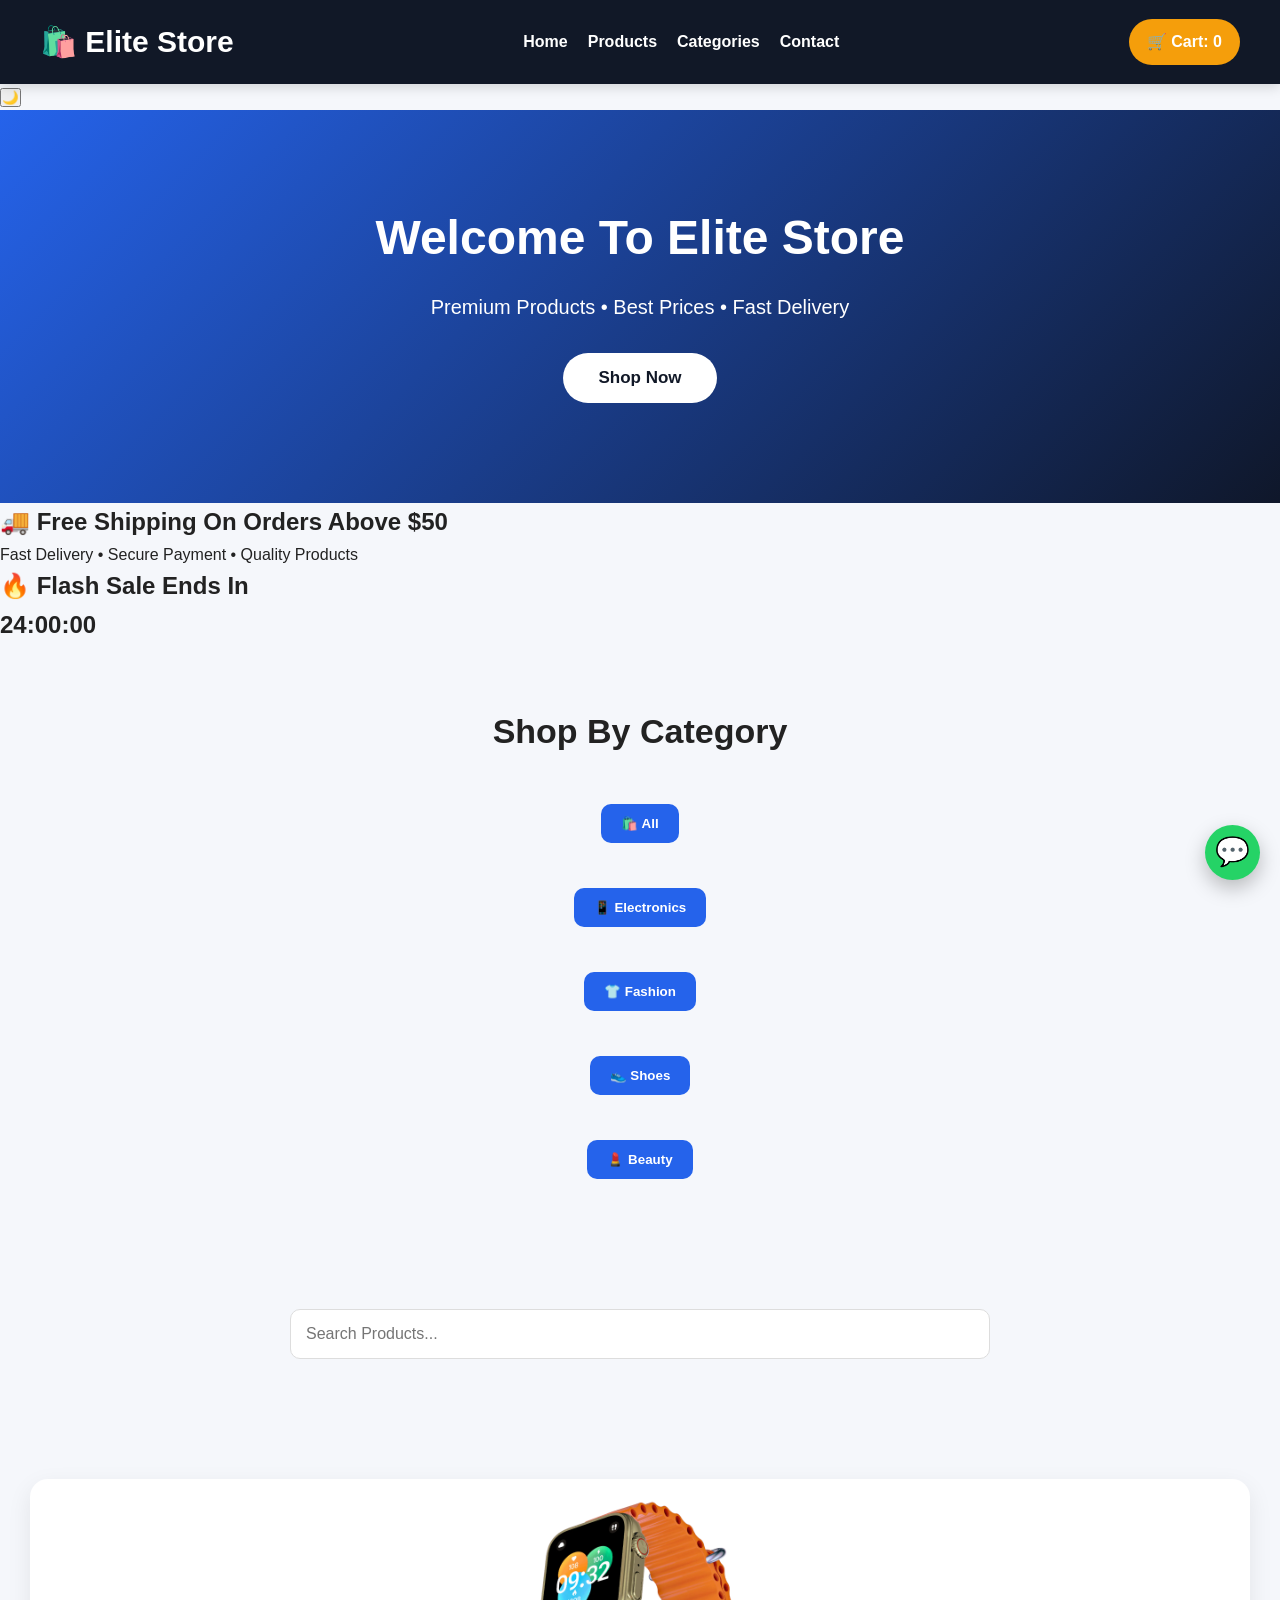
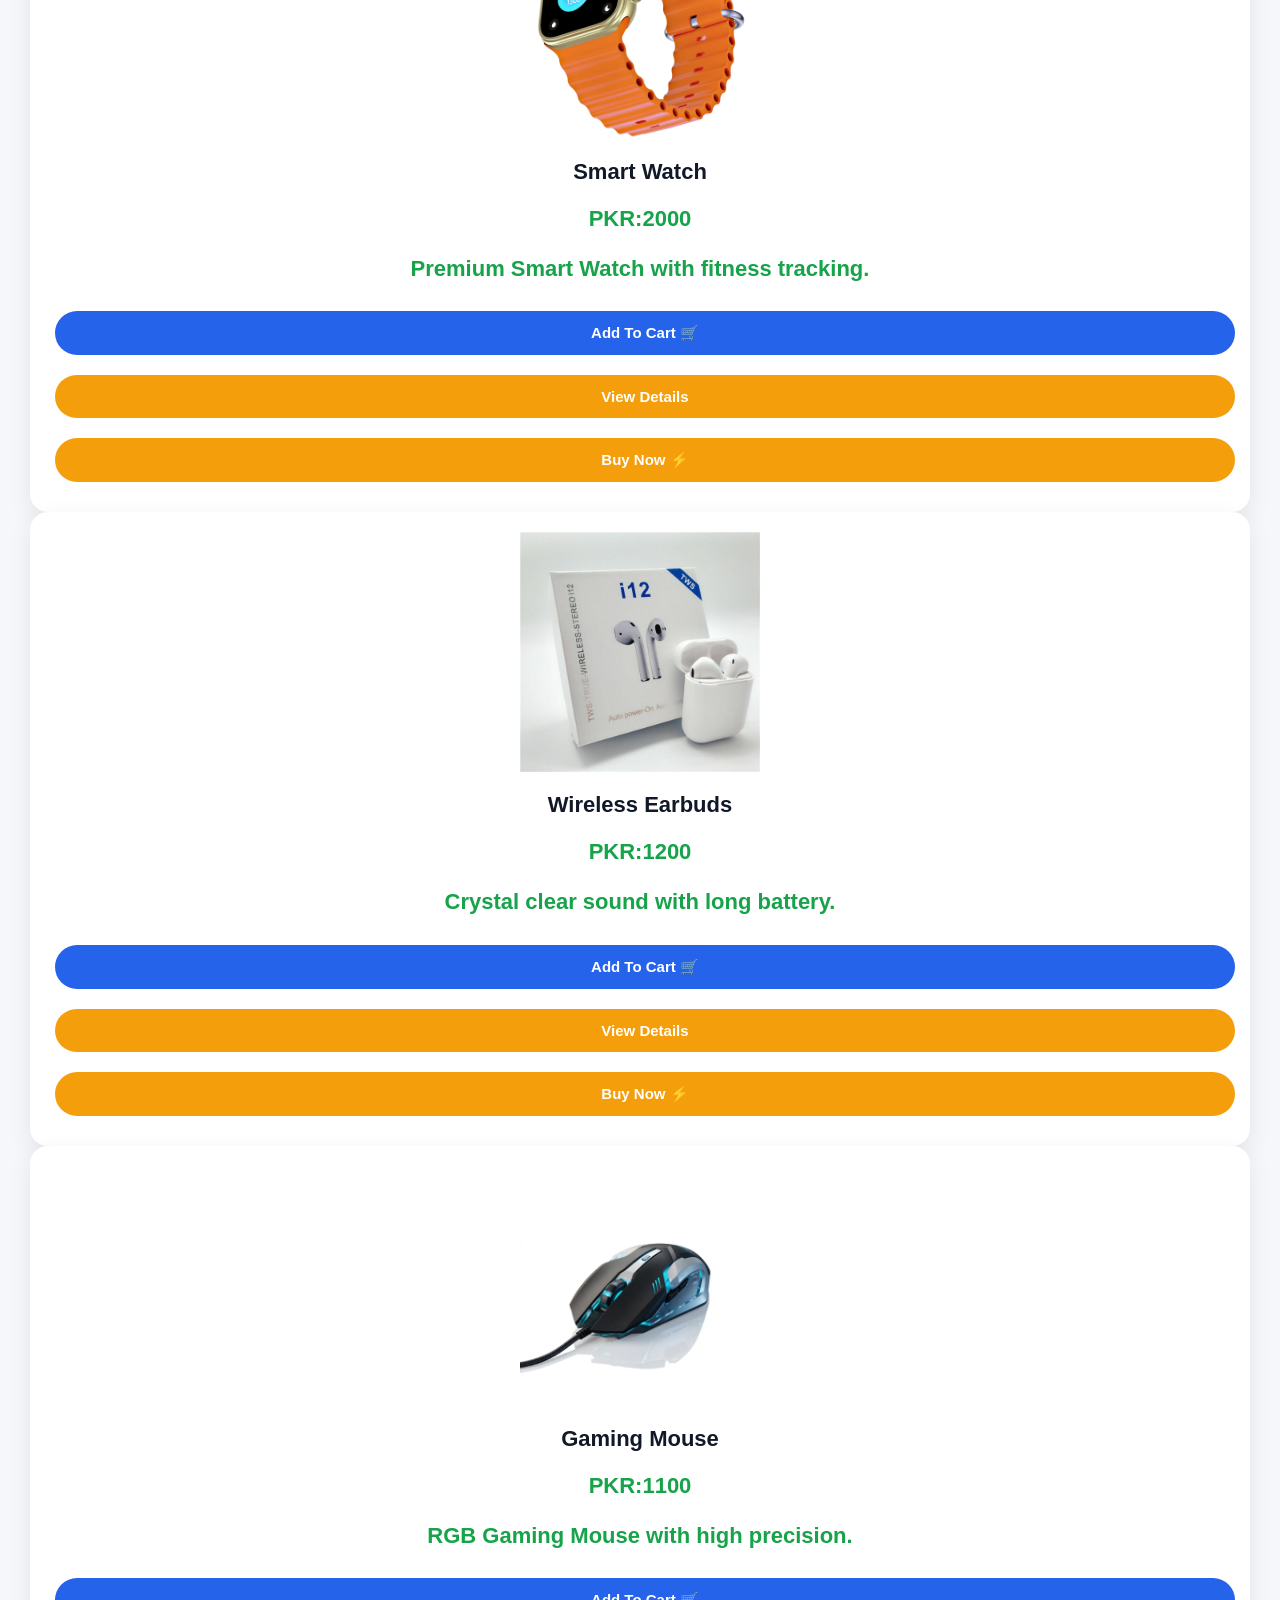
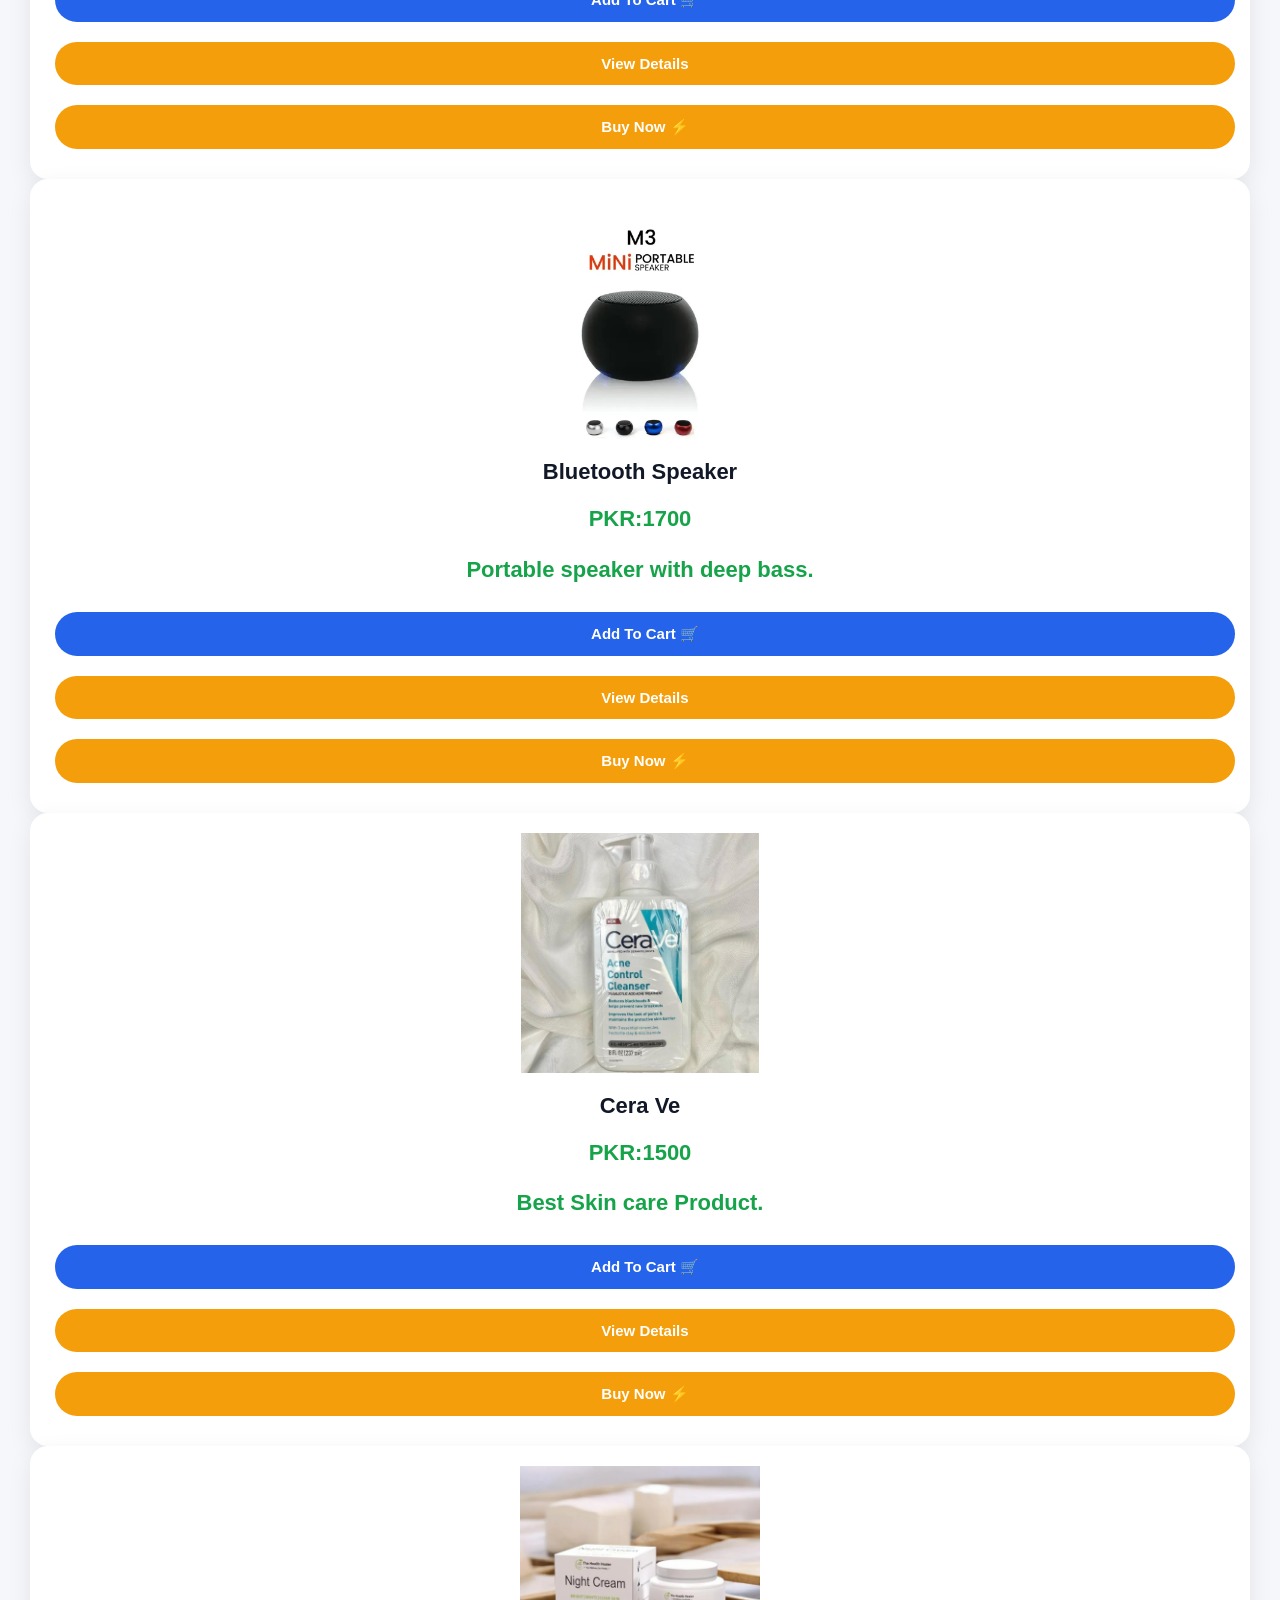
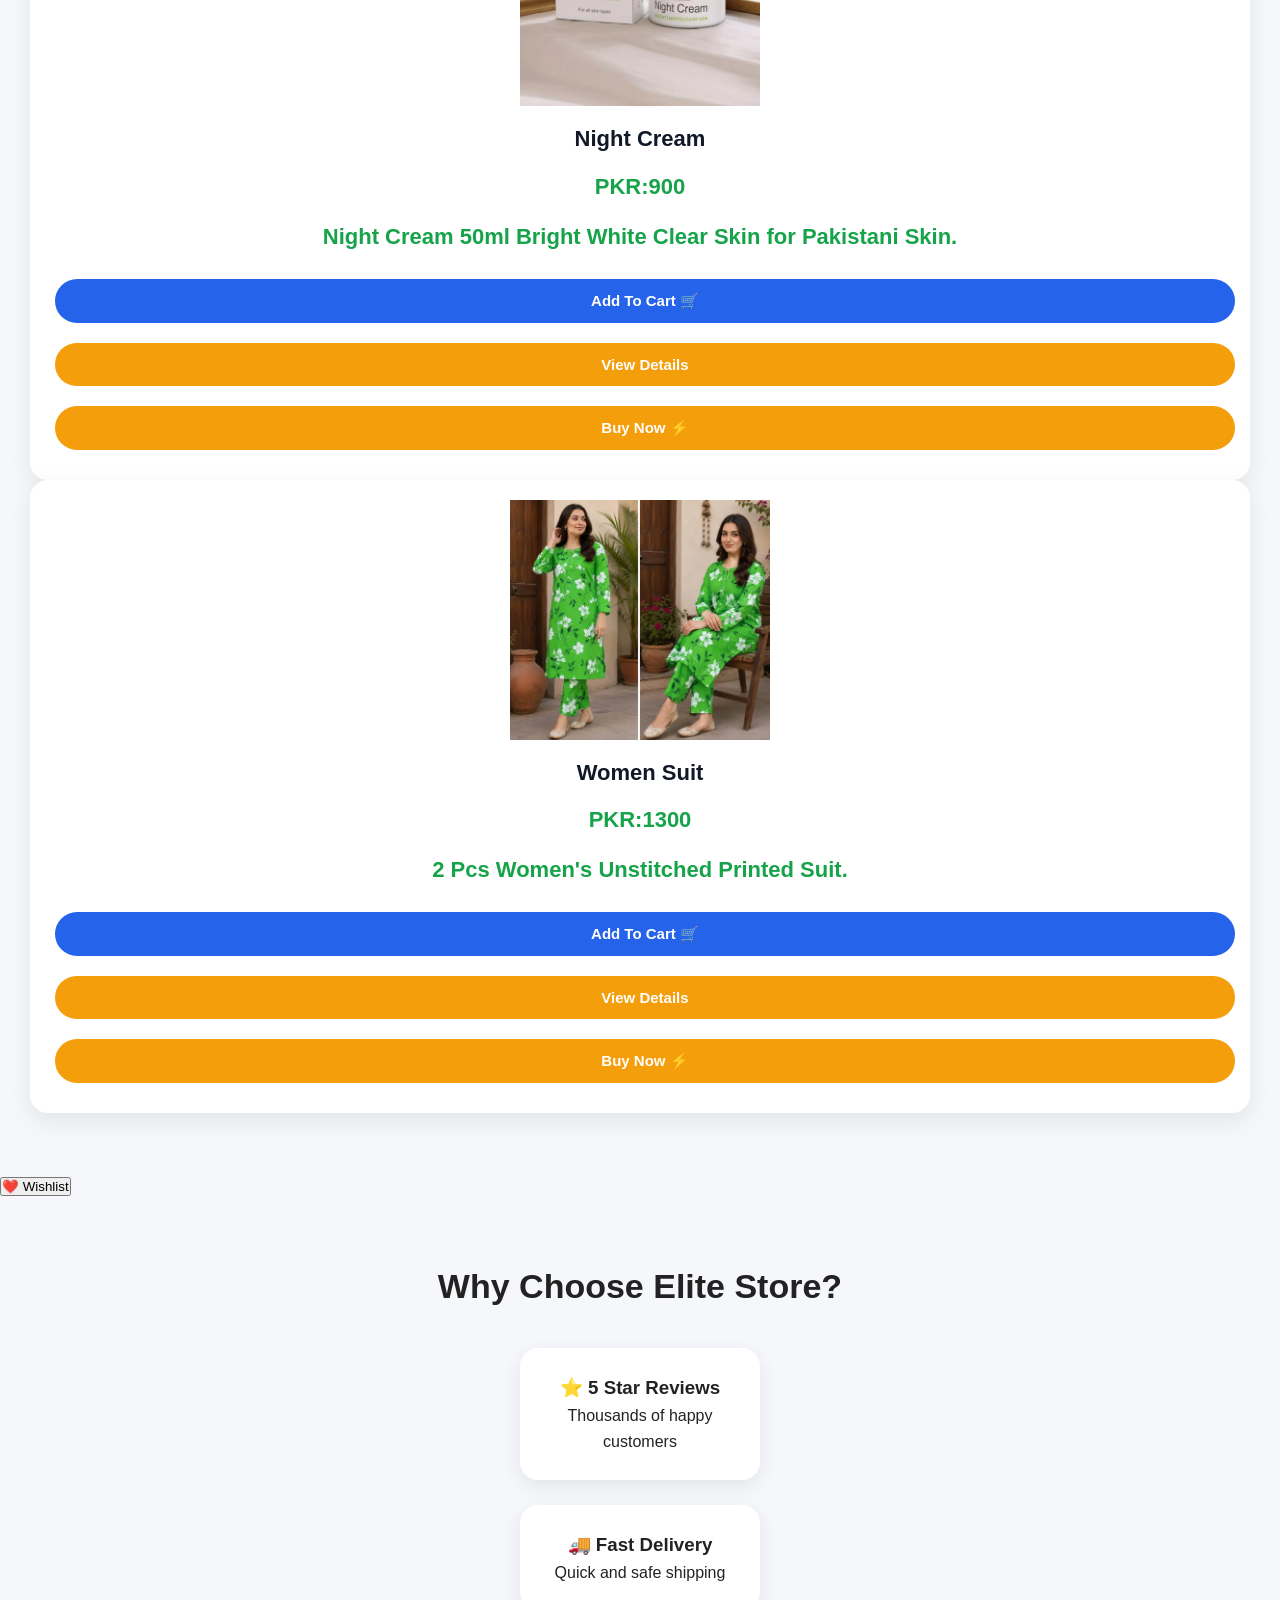
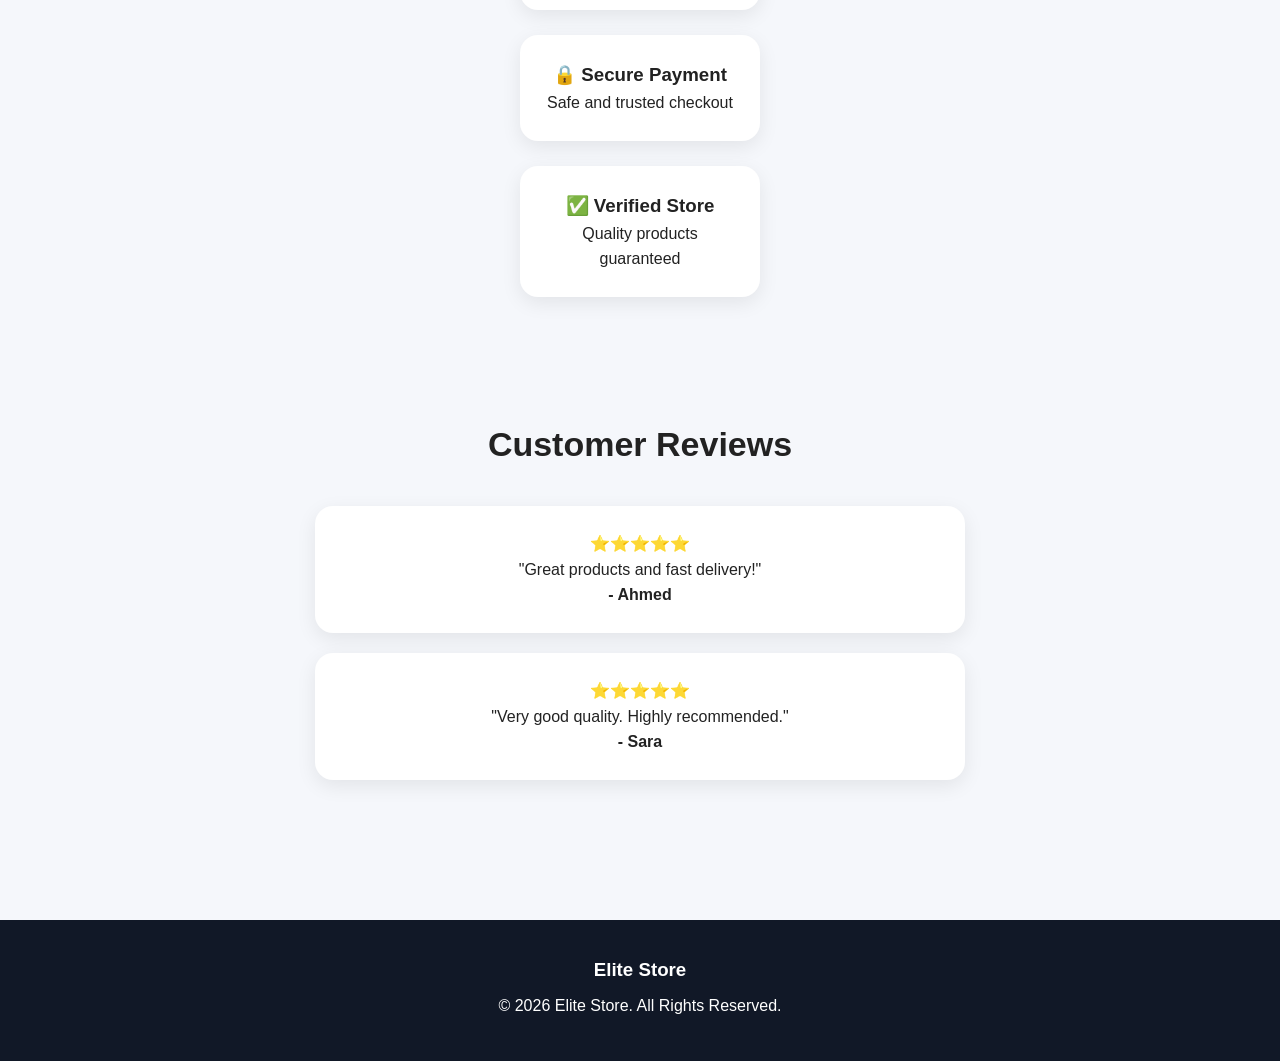
<file: index.html>
<!DOCTYPE html>
<html lang="en">

<head>

<meta charset="UTF-8">
<meta name="viewport" content="width=device-width, initial-scale=1.0">

<title>Elite Store | Online Shopping</title>

<meta name="description" content="Elite Store - Premium online shopping for electronics, fashion, accessories and more.">

  <meta name="keywords" content="Elite Store, online shopping, electronics, fashion, accessories, smart watch">
  
<meta name="author" content="Elite Store">

  
<link rel="stylesheet" href="style.css">

</head>


<body>

<!-- Header -->

<header>

<div class="logo">
<h1>🛍️ Elite Store</h1>
</div>

  <button class="menu-btn" onclick="menuToggle()">
☰
</button>
<nav>
<a href="#">Home</a>
<a href="#">Products</a>
<a href="#">Categories</a>
<a href="#">Contact</a>
</nav>

<div class="cart" onclick="openCart()">
🛒 Cart: <span id="cart">0</span>
</div>

</header>
<button onclick="darkMode()" class="dark-btn">
🌙
</button>

  

<!-- Hero -->

<section class="hero">

<h2>Welcome To Elite Store</h2>

<p>
Premium Products • Best Prices • Fast Delivery
</p>

<button>
Shop Now
</button>

</section>

  <!-- Shipping Banner -->

<section class="shipping">

<h2>🚚 Free Shipping On Orders Above $50</h2>

<p>Fast Delivery • Secure Payment • Quality Products</p>

</section>



<!-- Flash Sale -->

<section class="sale-timer">

<h2>🔥 Flash Sale Ends In</h2>

<h1 id="timer">24:00:00</h1>

</section>
<!-- Categories -->

<section class="categories">

<h2>Shop By Category</h2>

<div class="category-box">

<button onclick="filterProducts('all')">
🛍️ All
</button>

<button onclick="filterProducts('electronics')">
📱 Electronics
</button>

<button onclick="filterProducts('fashion')">
👕 Fashion
</button>

<button onclick="filterProducts('shoes')">
👟 Shoes
</button>

<button onclick="filterProducts('beauty')">
💄 Beauty
</button>

</div>

</section>


<!-- Search -->

<section class="search">

<input 
id="search"
type="text"
placeholder="Search Products..."
onkeyup="searchProduct()">

</section>



<!-- Products -->

<section class="products">

<div id="product-container"></div>

</section>

<button onclick="wishlist(this)">
❤️ Wishlist
</button>





<!-- WhatsApp -->

<a class="whatsapp"
href="https://wa.me/923191346088?text=I%20am%20interested%20in%20your%20product"
target="_blank">

💬

</a>

<!-- Trust Badges -->

<section class="trust">

<h2>Why Choose Elite Store?</h2>

<div class="trust-box">

<div>
<h3>⭐ 5 Star Reviews</h3>
<p>Thousands of happy customers</p>
</div>


<div>
<h3>🚚 Fast Delivery</h3>
<p>Quick and safe shipping</p>
</div>


<div>
<h3>🔒 Secure Payment</h3>
<p>Safe and trusted checkout</p>
</div>


<div>
<h3>✅ Verified Store</h3>
<p>Quality products guaranteed</p>
</div>

</div>

</section>



<!-- Reviews -->

<section class="reviews">

<h2>Customer Reviews</h2>


<div class="review-card">

⭐⭐⭐⭐⭐

<p>
"Great products and fast delivery!"
</p>

<b>- Ahmed</b>

</div>


<div class="review-card">

⭐⭐⭐⭐⭐

<p>
"Very good quality. Highly recommended."
</p>

<b>- Sara</b>

</div>


</section>

<!-- Footer -->

<footer>

<h3>Elite Store</h3>

<p>
© 2026 Elite Store. All Rights Reserved.
</p>

</footer>



<script src="products.js"></script>
<script src="script.js"></script>
  
</body>

</html>
</file>
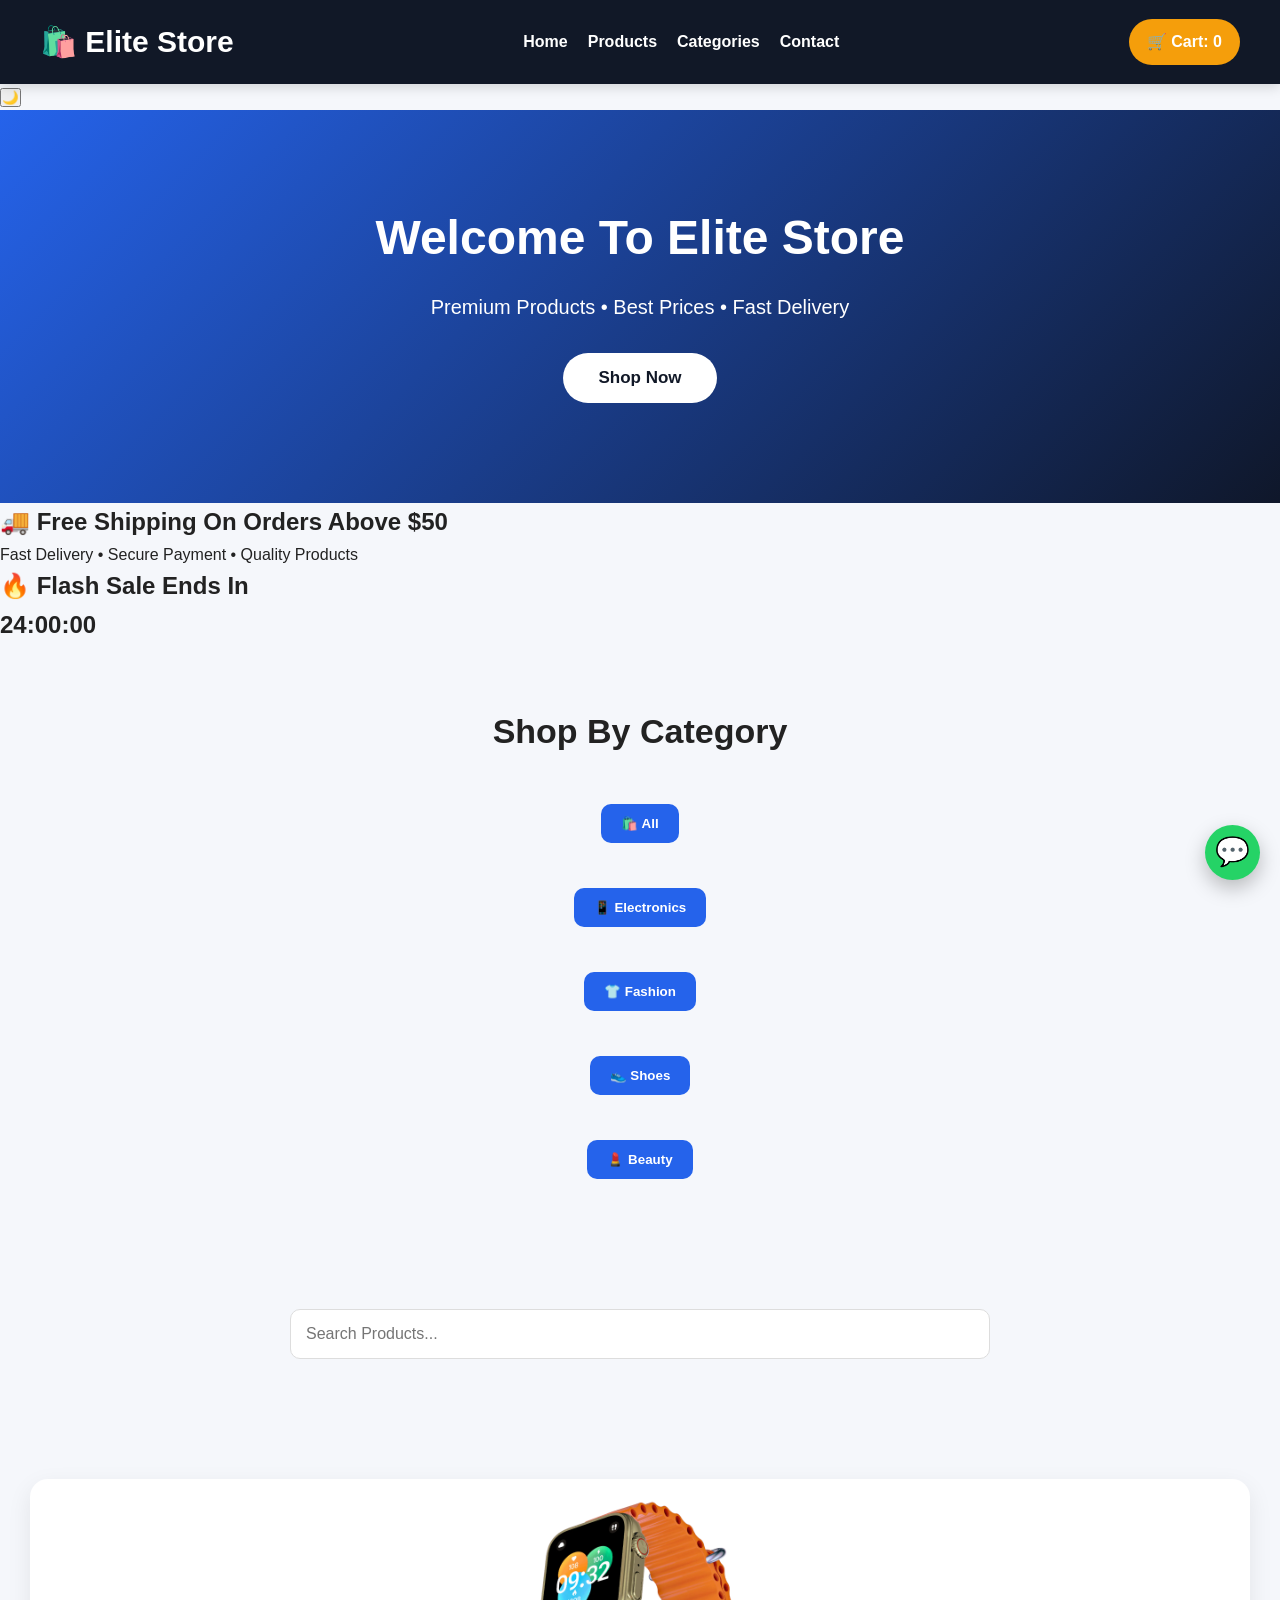
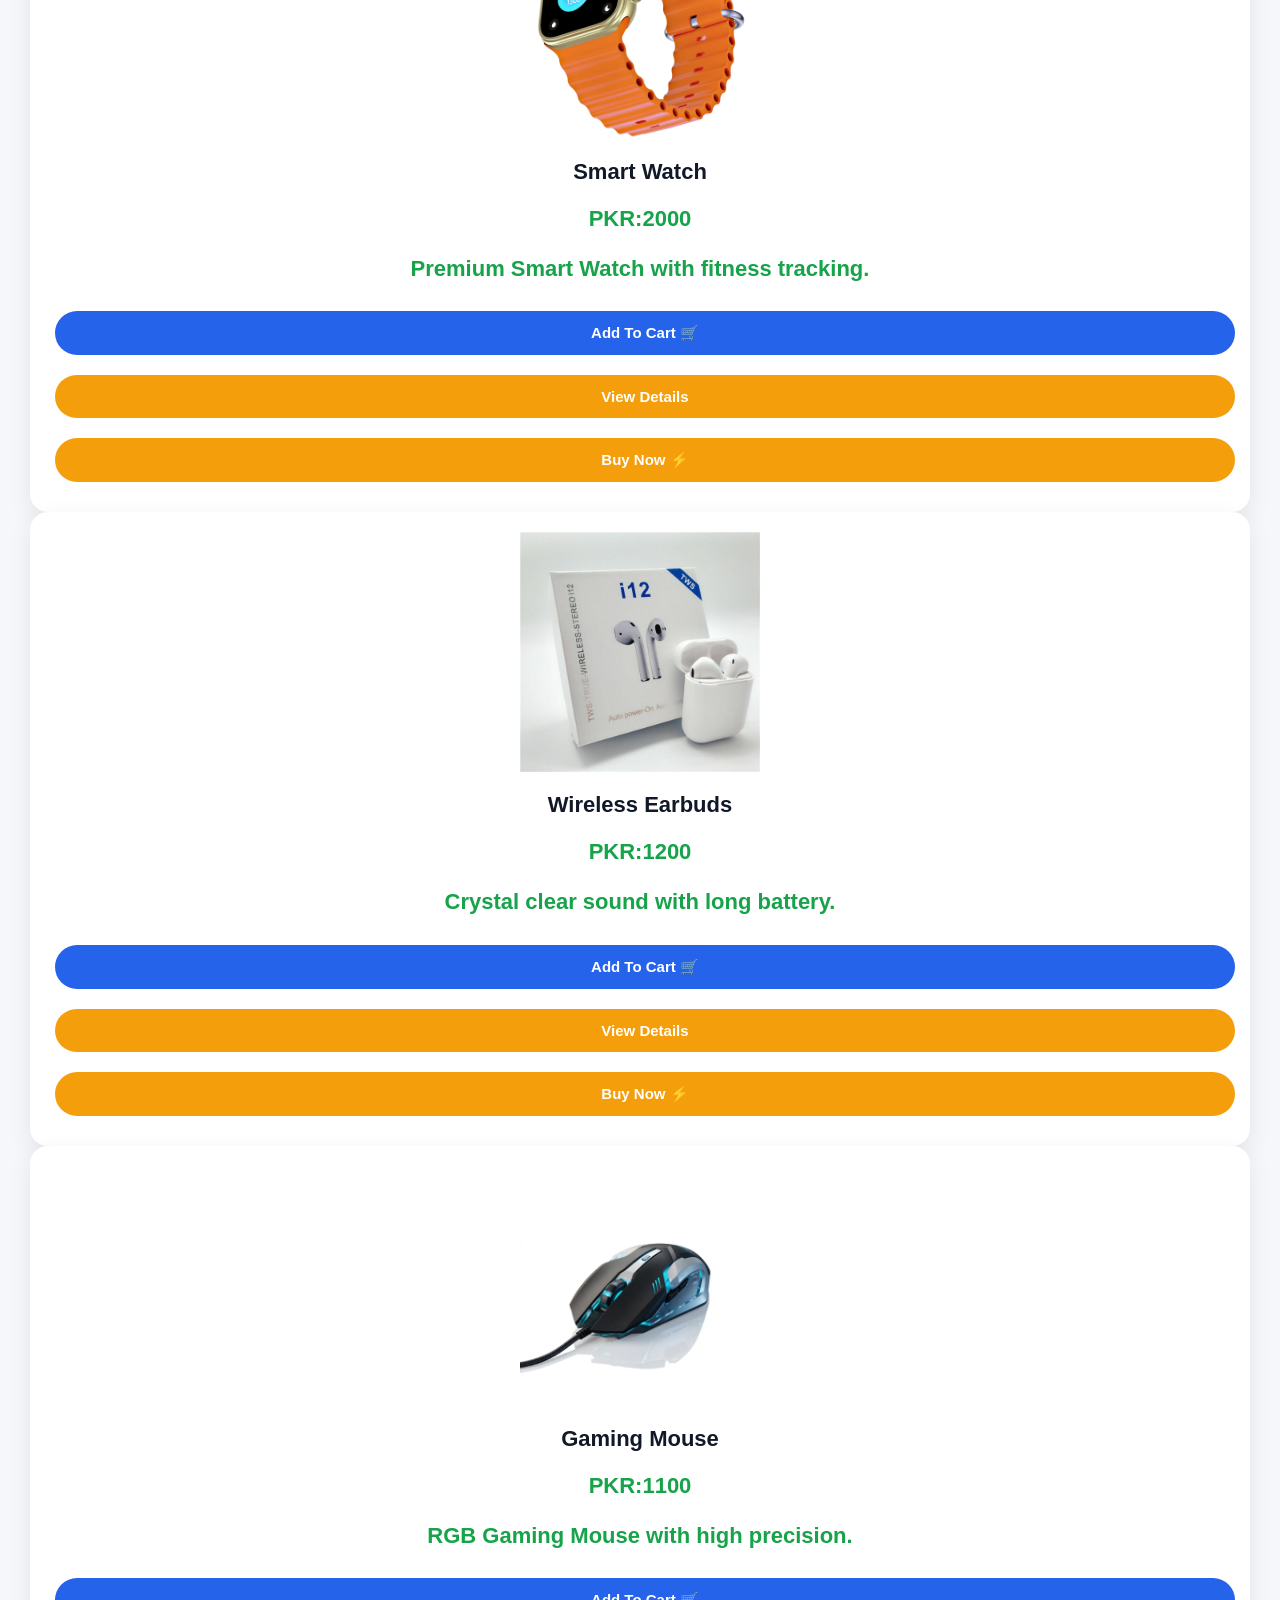
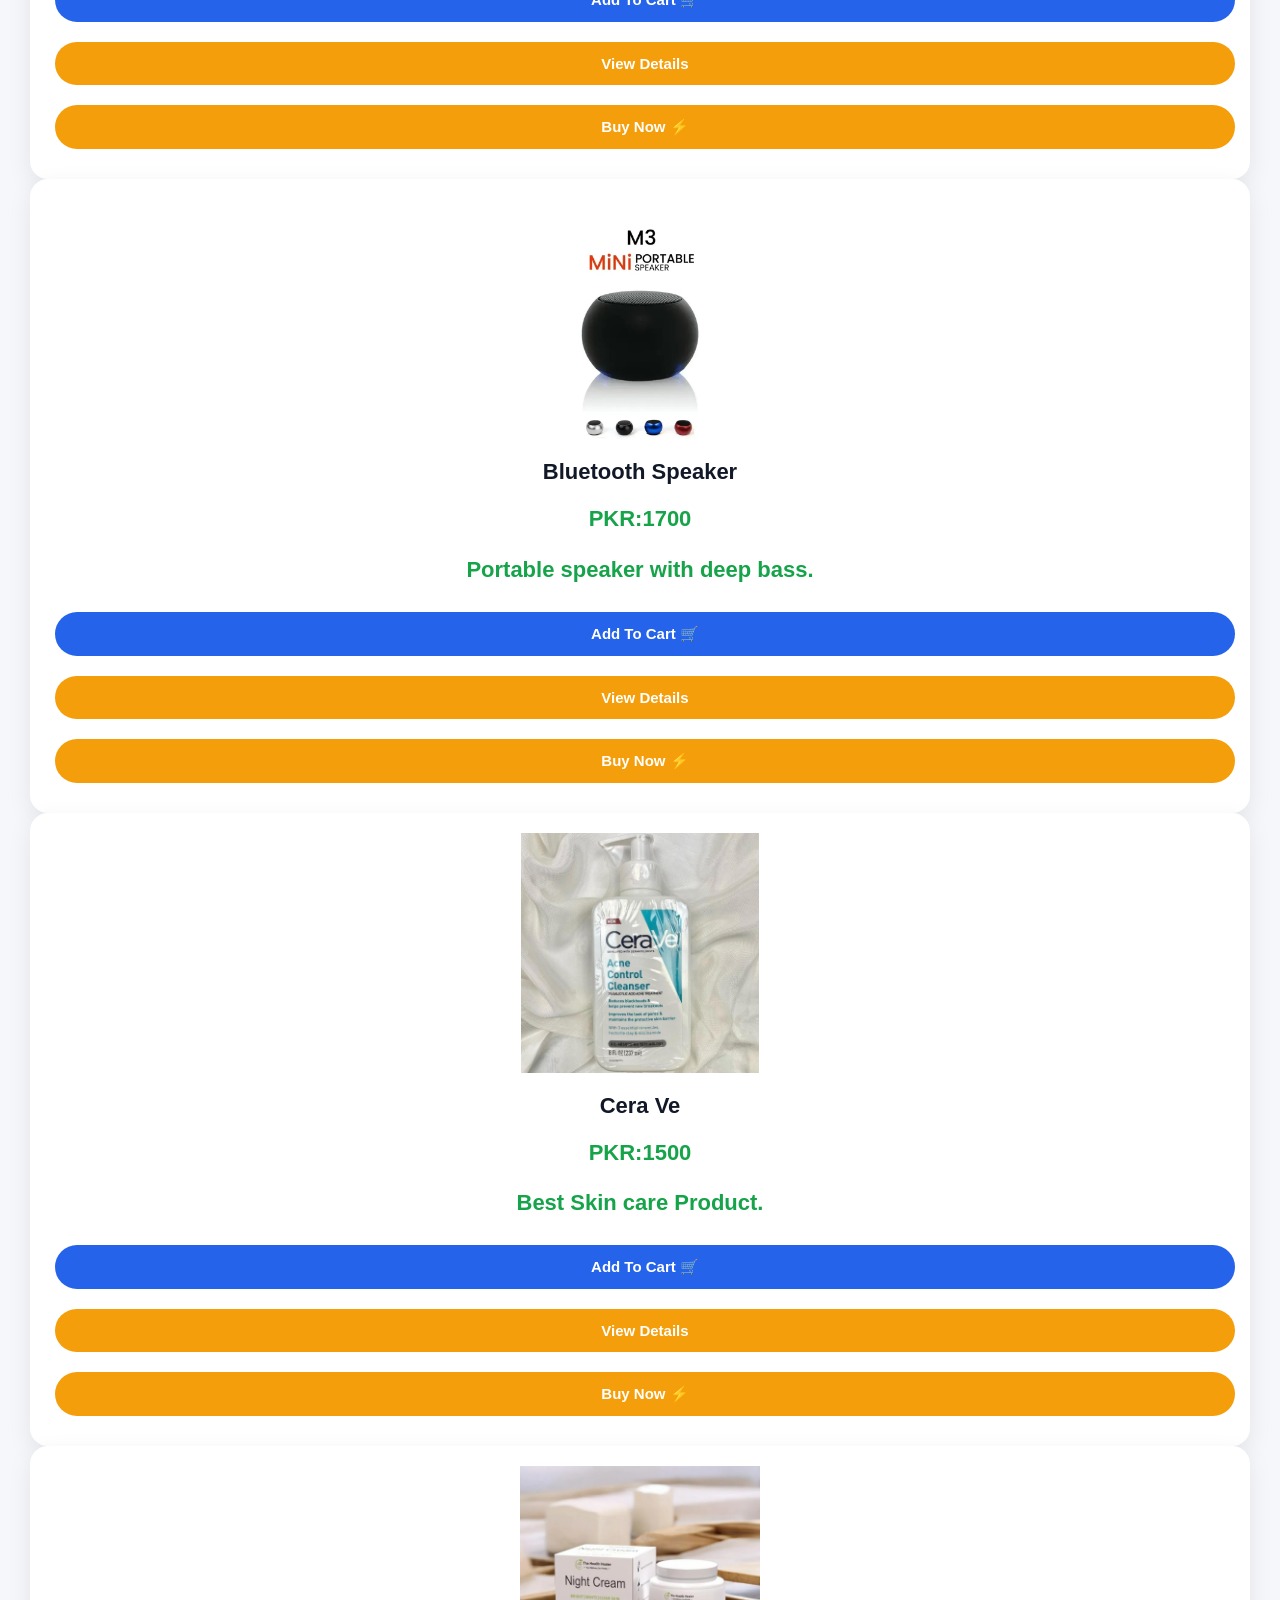
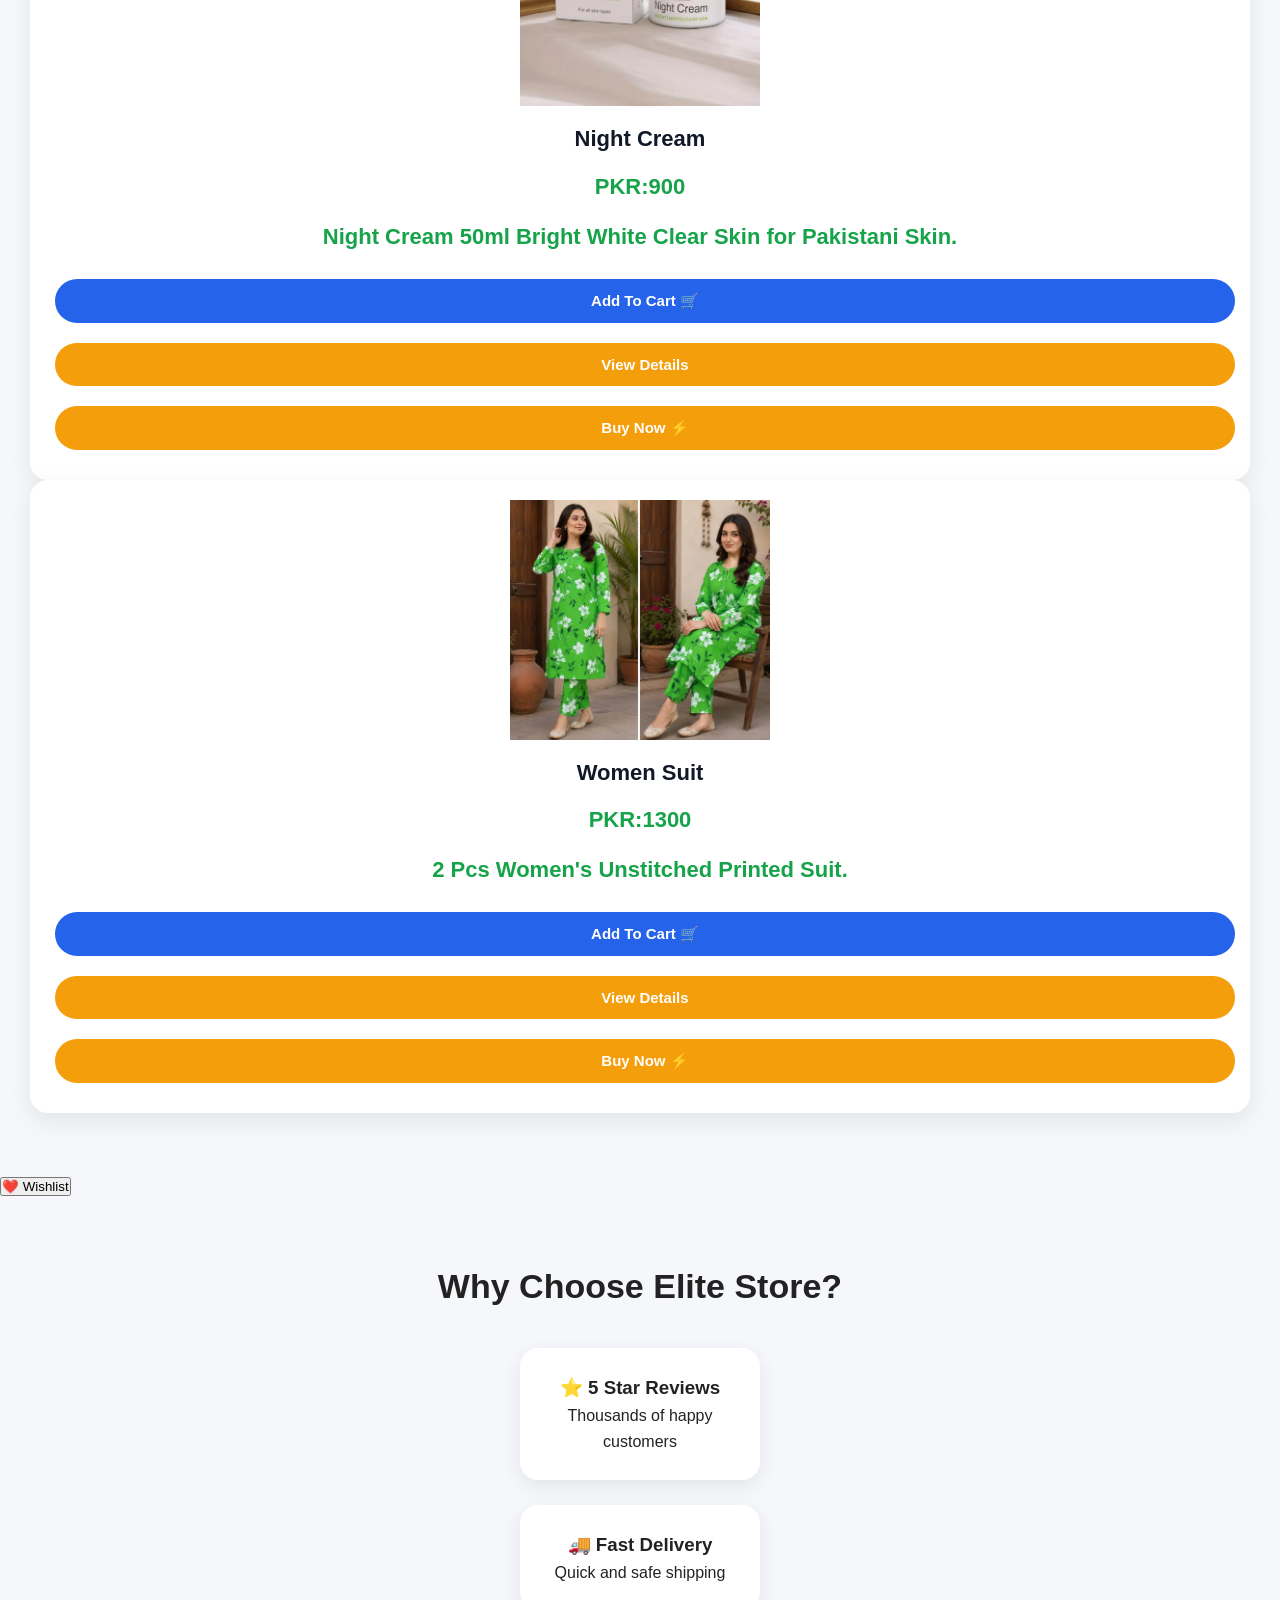
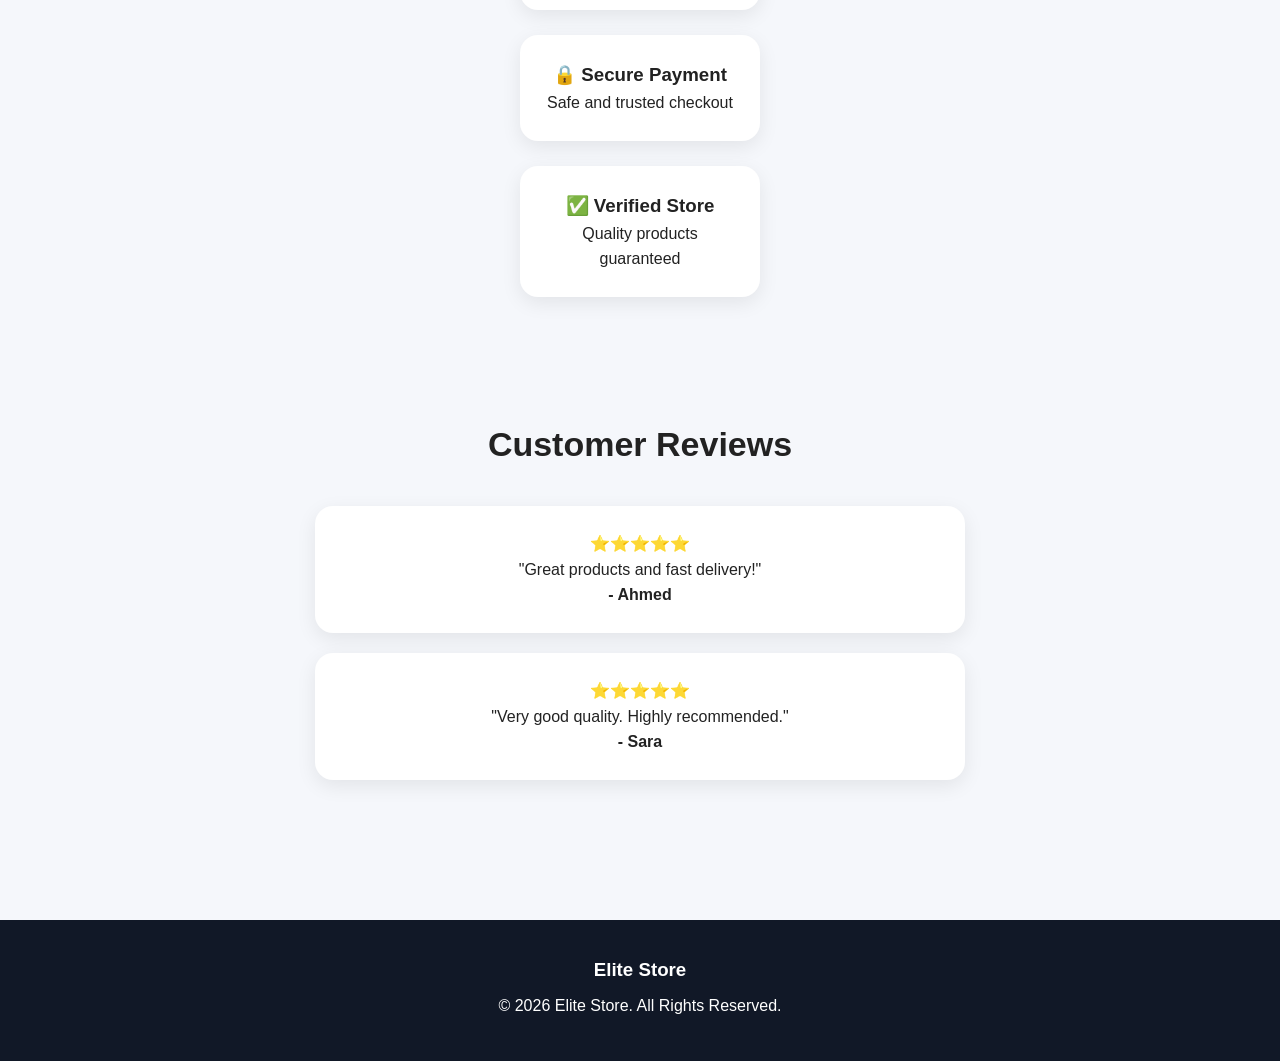
<file: admin.html>
<!DOCTYPE html>
<html lang="en">

<head>

<meta charset="UTF-8">
<meta name="viewport" content="width=device-width, initial-scale=1.0">

<title>Elite Store | Admin</title>

<link rel="stylesheet" href="style.css">

</head>

<body>

<script>

let password = prompt("Enter Admin Password");

if(password !== "faiq elite"){
    alert("Access Denied!");
    window.location.href = "index.html";
}


</script>
  
<header>
<h1>🛍️ Elite Store Admin</h1>
</header>

<section>

<h2>Orders</h2>

<div class="dashboard">

<div class="card-box">
<h3 id="totalOrders">0</h3>
<p>Total Orders</p>
</div>

<div class="card-box">
<h3 id="pendingOrders">0</h3>
<p>Pending Orders</p>
</div>

<div class="card-box">
<h3 id="deliveredOrders">0</h3>
<p>Delivered Orders</p>
</div>

<div class="card-box">
<h3 id="sales">$0</h3>
<p>Total Sales</p>
</div>

</div>
    
<input
type="text"
id="search"
placeholder="🔍 Search by Name or Phone..."
onkeyup="searchOrders()">

<button onclick="exportOrders()">
📥 Export Orders
</button>

<button onclick="clearOrders()">
🗑️ Clear All Orders
</button>

<div id="orders"></div>

</section>


<script>

let orders = JSON.parse(localStorage.getItem("orders")) || [];
    
orders.reverse();
    
console.log(orders);
  
let box = document.getElementById("orders");

let totalSales = 0;
  
orders.forEach((order,index) => {

if(order.status === "Delivered"){
   totalSales += Number(order.grandTotal || 0);
}
  
box.innerHTML += `

<div class="cart-card">

<h3>Order ID: ${order.id}</h3>

<p>Customer: ${order.name}</p>

<p>Phone: ${order.phone}</p>

<p>Address: ${order.address}</p>

<p>Payment: ${order.payment}</p>

<p>Total: $${order.total}</p>

<p>Delivery: $${order.delivery}</p>

<p>Grand Total: $${order.grandTotal}</p>

<p>Products: ${order.products}</p>

<p>Date: ${order.date}</p>

<p>
Status:
<span style="
color:${order.status=="Delivered" ? "green" : "orange"};
font-weight:bold;
">
${order.status || "Pending"}
</span>
</p>

<button onclick="completeOrder(${index})">
✅ Delivered
</button>

<button onclick="deleteOrder(${index})">
🗑️ Delete
</button>

</div>


`;

});

document.getElementById("totalOrders").innerHTML = orders.length;

let pending = orders.filter(order => 
order.status !== "Delivered"
).length;

let delivered = orders.filter(order =>
order.status === "Delivered"
).length;


document.getElementById("pendingOrders").innerHTML = pending;

document.getElementById("deliveredOrders").innerHTML = delivered;

document.getElementById("sales").innerHTML =
"Total Sales: $" + totalSales;
  
function completeOrder(index){

orders[index].status = "Delivered";

localStorage.setItem("orders", JSON.stringify(orders));

location.reload();

}


function deleteOrder(index){

orders.splice(index,1);

localStorage.setItem("orders", JSON.stringify(orders));

location.reload();

}

function searchOrders(){

let input = document.getElementById("search").value.toLowerCase();

let cards = document.getElementsByClassName("cart-card");


for(let i=0; i<cards.length; i++){

let text = cards[i].innerText.toLowerCase();


if(text.includes(input)){

cards[i].style.display="block";

}else{

cards[i].style.display="none";

}

}

}

function exportOrders(){

let orders = JSON.parse(localStorage.getItem("orders")) || [];

let data = JSON.stringify(orders, null, 2);

let blob = new Blob([data], {type:"application/json"});

let link = document.createElement("a");

link.href = URL.createObjectURL(blob);

link.download = "EliteStoreOrders.json";

link.click();

}

function clearOrders(){

let confirmDelete = confirm("Are you sure you want to delete all orders?");

if(confirmDelete){

localStorage.removeItem("orders");

alert("All Orders Deleted Successfully ✅");

location.reload();

}

}

</script>


</body>

</html>
</file>
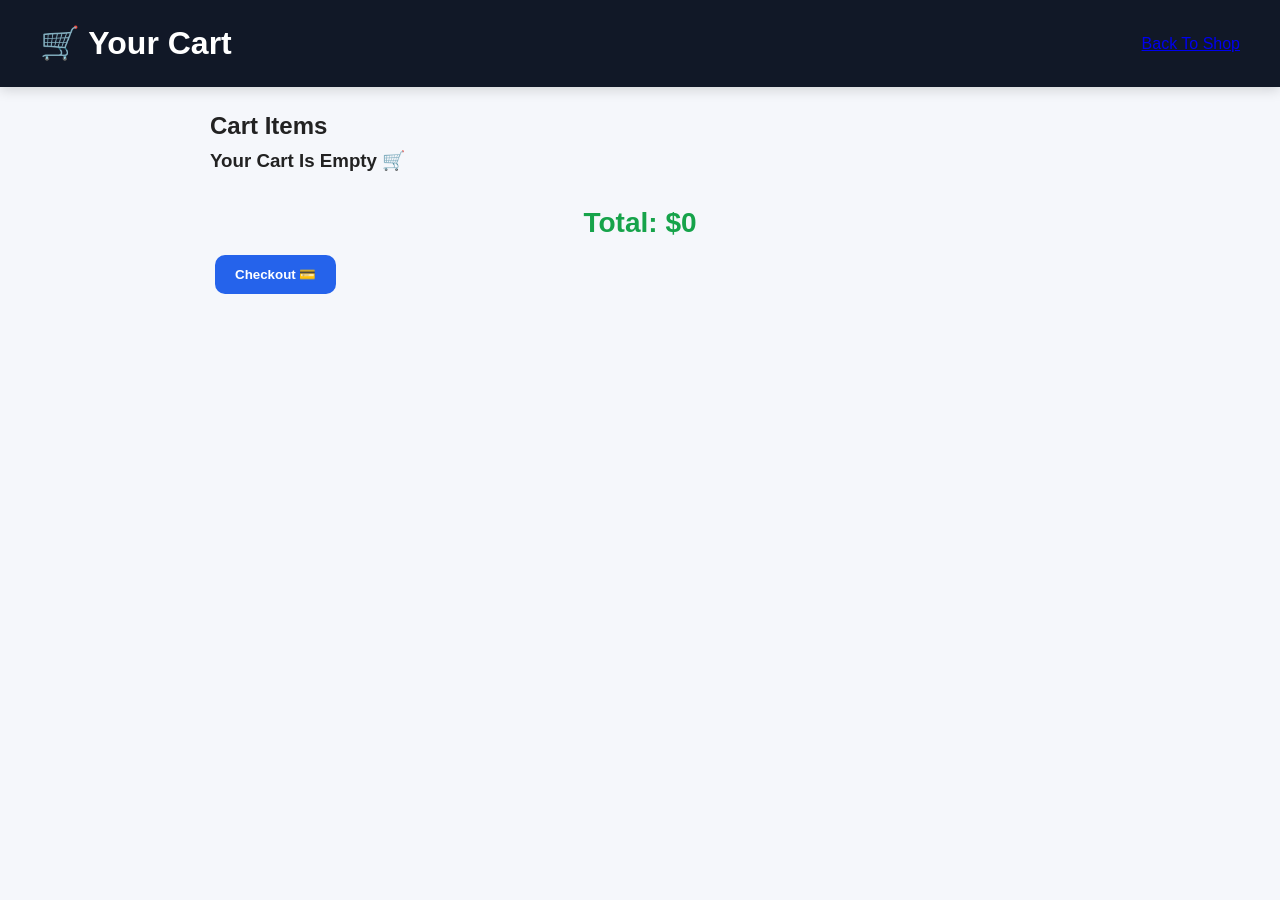
<file: cart.html>
<!DOCTYPE html>
<html lang="en">

<head>
<meta charset="UTF-8">
<meta name="viewport" content="width=device-width, initial-scale=1.0">

<title>Elite Store | Cart</title>

<link rel="stylesheet" href="style.css">

</head>

<body>

<header>

<h1>🛒 Your Cart</h1>

<a href="index.html">
Back To Shop
</a>

</header>


<section class="cart-page">

<h2>Cart Items</h2>

<div id="cart-items"></div>

<h2 id="total">
Total: $0
</h2>

<button onclick="checkout()">
Checkout 💳
</button>

</section>


<script src="script.js"></script>

<script>

  function changeQuantity(name, amount){

let cart = JSON.parse(localStorage.getItem("cart")) || [];

let item = cart.find(product => product.name === name);

if(item){

item.quantity += amount;

if(item.quantity <= 0){

cart = cart.filter(product => product.name !== name);

}

}

localStorage.setItem("cart", JSON.stringify(cart));

location.reload();

}



function removeItem(name){

let cart = JSON.parse(localStorage.getItem("cart")) || [];

cart = cart.filter(product => product.name !== name);

localStorage.setItem("cart", JSON.stringify(cart));

location.reload();

}
  
function showCart(){

let cart = JSON.parse(localStorage.getItem("cart")) || [];

let box = document.getElementById("cart-items");

let total = 0;

 if(cart.length === 0){

box.innerHTML = "<h3>Your Cart Is Empty 🛒</h3>";

document.getElementById("total").innerHTML =
"Total: $0";

return;

} 

cart.forEach(item => {

total += item.price * item.quantity;


box.innerHTML += `

<div class="cart-card">

<h3>${item.name}</h3>

<p>
Price: $${item.price}
</p>

<p>
Quantity: ${item.quantity}
</p>

<button onclick="changeQuantity('${item.name}', -1)">
➖
</button>

<button onclick="changeQuantity('${item.name}', 1)">
➕
</button>

<button onclick="removeItem('${item.name}')">
❌ Remove
</button>

</div>

`;
});


document.getElementById("total").innerHTML =
"Total: $" + total;


}


function checkout(){

let cart = JSON.parse(localStorage.getItem("cart")) || [];


if(cart.length === 0){

alert("Your cart is empty 🛒");

return;

}


window.location.href="checkout.html";

}


showCart();

</script>


</body>
</html>
</file>
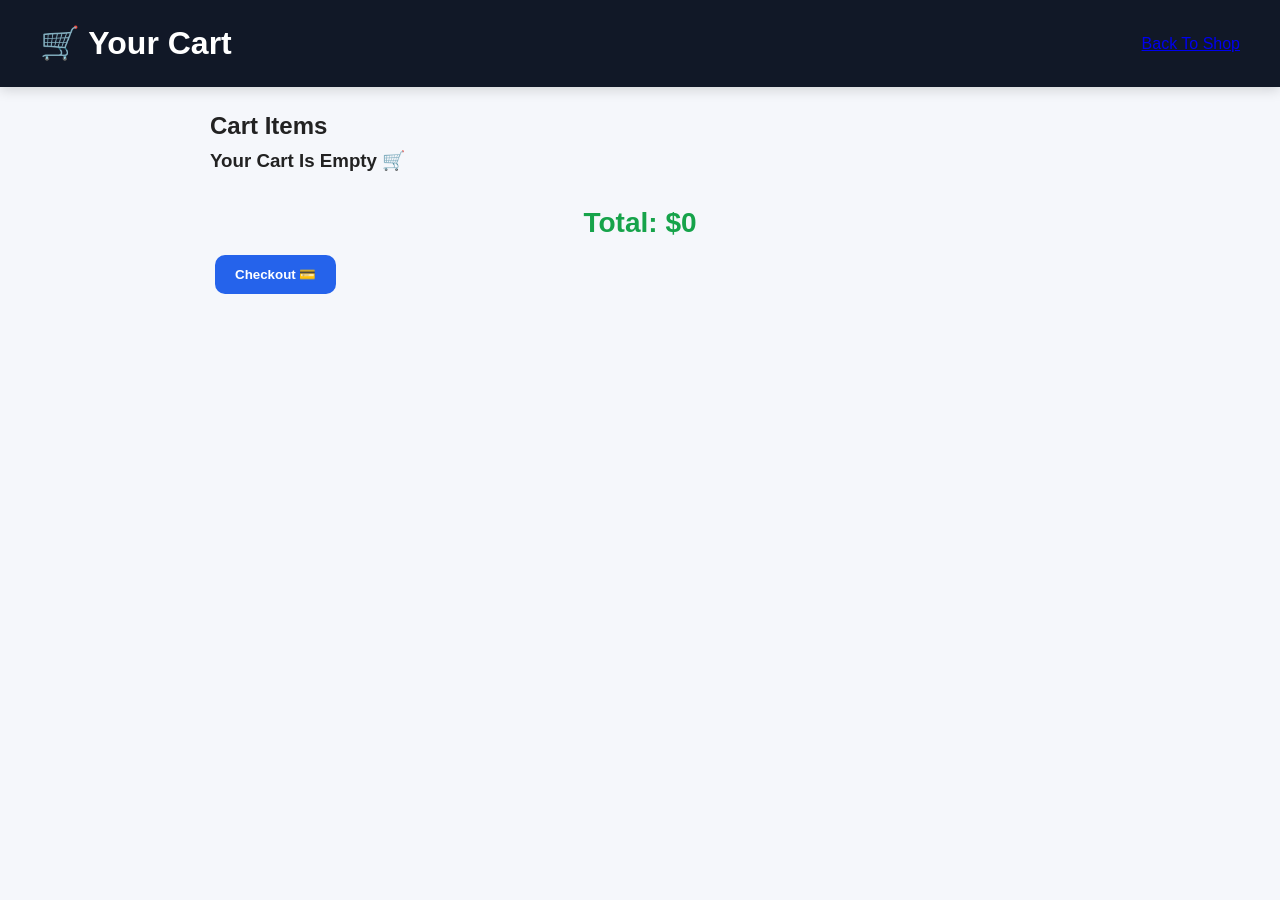
<file: checkout.html>
<!DOCTYPE html>
<html lang="en">

<head>

<meta charset="UTF-8">
<meta name="viewport" content="width=device-width, initial-scale=1.0">

<title>Elite Store | Checkout</title>

<link rel="stylesheet" href="style.css">

</head>


<body>


<header>

<h1>💳 Checkout</h1>

<a href="index.html">
Back To Shop
</a>

</header>



<section class="checkout">


<div class="cart-summary">

<h2>Your Order</h2>

<div id="orderItems"></div>

<h3 id="orderTotal"></h3>

</div>



<h2>Customer Information</h2>


<input id="name" type="text" placeholder="Full Name">


<input id="phone" type="text" placeholder="Phone Number">


<textarea id="address" placeholder="Complete Address"></textarea>



<h2>Payment</h2>


<select id="payment">

<option>Cash On Delivery</option>

<option>Online Payment</option>

</select>



<button onclick="placeOrder()">

Place Order ✅

</button>



</section>




<script>


let cart = JSON.parse(localStorage.getItem("cart")) || [];

 if(cart.length === 0){

alert("Your cart is empty 🛒");

window.location.href="cart.html";

} 

let orderItems = document.getElementById("orderItems");

let orderTotal = document.getElementById("orderTotal");


let subtotal = 0;

let delivery = subtotal >= 50 ? 0 : 5;



// Show Cart


if(cart.length === 0){


orderItems.innerHTML =

"<p>Your cart is empty!</p>";


orderTotal.innerHTML =

"Total: $0";


}



cart.forEach(item => {


let qty = item.quantity || 1;


let price = item.price * qty;


subtotal += price;



orderItems.innerHTML +=

`

<p>

${item.name}

x ${qty}

= $${price}

</p>

`;



});



let grandTotal = subtotal + delivery;



if(cart.length > 0){


orderTotal.innerHTML =

`

Subtotal: $${subtotal}

<br>

Delivery: $${delivery}

<br>

<b>Grand Total: $${grandTotal}</b>

`;



}




function placeOrder(){



if(cart.length === 0){


alert("Your cart is empty!");

return;


}



let name = document.getElementById("name").value;

let phone = document.getElementById("phone").value;

let address = document.getElementById("address").value;

let payment = document.getElementById("payment").value;



if(name=="" || phone=="" || address==""){


alert("Please fill all details");

return;


}




let orderID =

"ELITE-" + Math.floor(Math.random()*100000);



let products = "";



cart.forEach(item=>{


products +=

"\n" +

item.name +

" | Qty: " +

(item.quantity || 1) +

" | Price: $" +

item.price;



});





let message =


"🛍️ Elite Store New Order\n\n" +

"Order ID: " + orderID +

"\nDate: " + new Date().toLocaleString() +

"\n\nProducts:" +

products +

"\n\nName: " + name +

"\nPhone: " + phone +

"\nAddress: " + address +

"\nPayment: " + payment +

"\n\nSubtotal: $" + subtotal +

"\nDelivery: $" + delivery +

"\nGrand Total: $" + grandTotal;




window.open(

"https://wa.me/923191346088?text=" +

encodeURIComponent(message),

"_blank"

);





// Save Orders


let orders = JSON.parse(localStorage.getItem("orders")) || [];



orders.push({


id: orderID,

name: name,

phone: phone,

address: address,

payment: payment,

products: products,

subtotal: subtotal,

delivery: delivery,

grandTotal: grandTotal,

date: new Date().toLocaleString()



});



localStorage.setItem(

"orders",

JSON.stringify(orders)

);




localStorage.removeItem("cart");



alert("Order Placed Successfully ✅");



setTimeout(()=>{


window.location.href="index.html";


},1000);



}


</script>

<script src="script.js"></script>

</body>

</html>
</file>
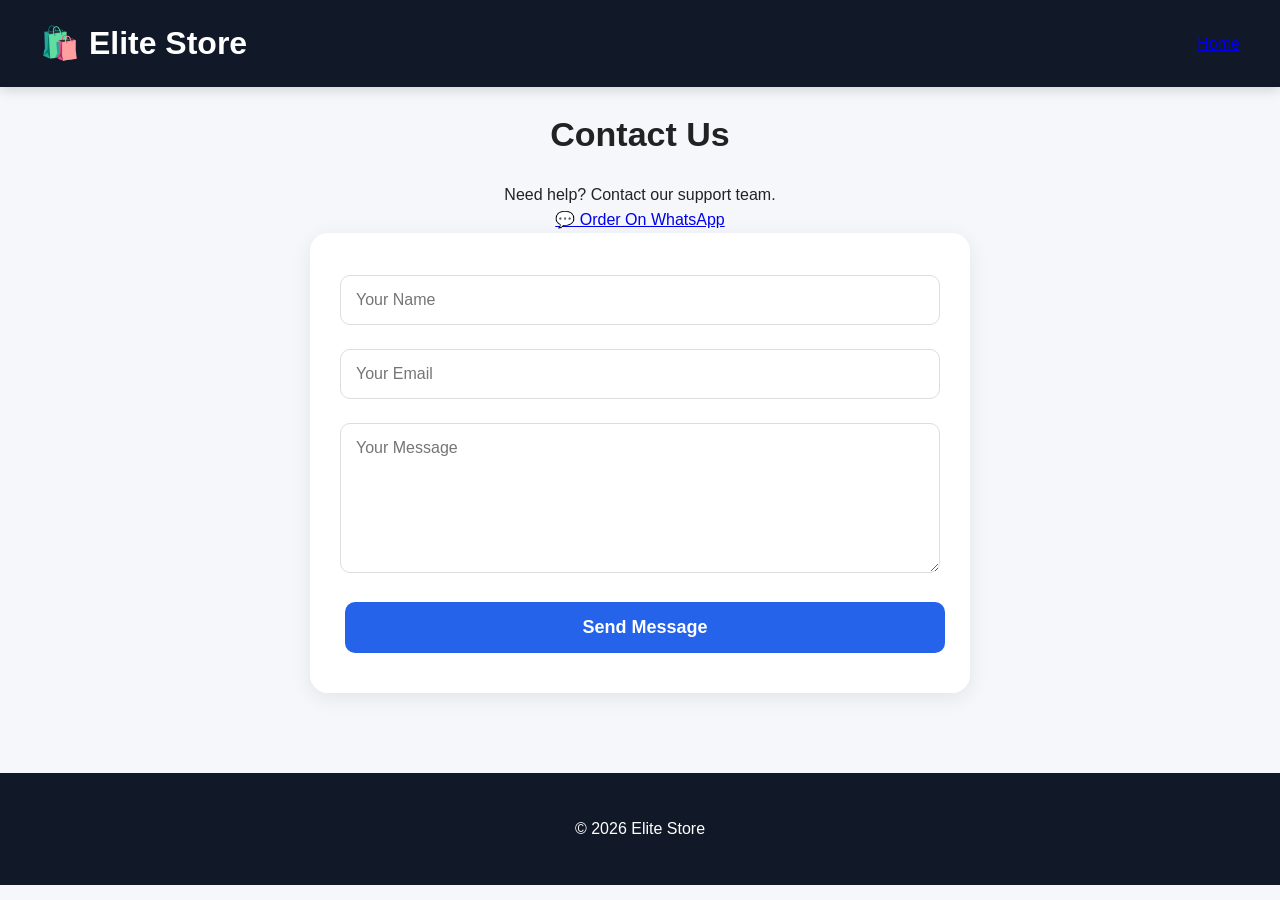
<file: contact.html>
<!DOCTYPE html>
<html lang="en">

<head>

<meta charset="UTF-8">
<meta name="viewport" content="width=device-width, initial-scale=1.0">

<title>Contact | Elite Store</title>

<link rel="stylesheet" href="style.css">

</head>


<body>


<header>

<h1>🛍️ Elite Store</h1>

<a href="index.html">Home</a>

</header>



<section class="contact">


<h2>Contact Us</h2>


<p>
Need help? Contact our support team.
</p>


<a class="whatsapp-order"
href="https://wa.me/923191346088?text=Hi%20Elite%20Store,%20I%20want%20to%20place%20an%20order"
target="_blank">

💬 Order On WhatsApp

</a>


<form>

<input type="text" placeholder="Your Name">

<input type="email" placeholder="Your Email">

<textarea placeholder="Your Message"></textarea>

<button>
Send Message
</button>

</form>


</section>



<footer>

<p>
© 2026 Elite Store
</p>

</footer>


</body>

</html>
</file>
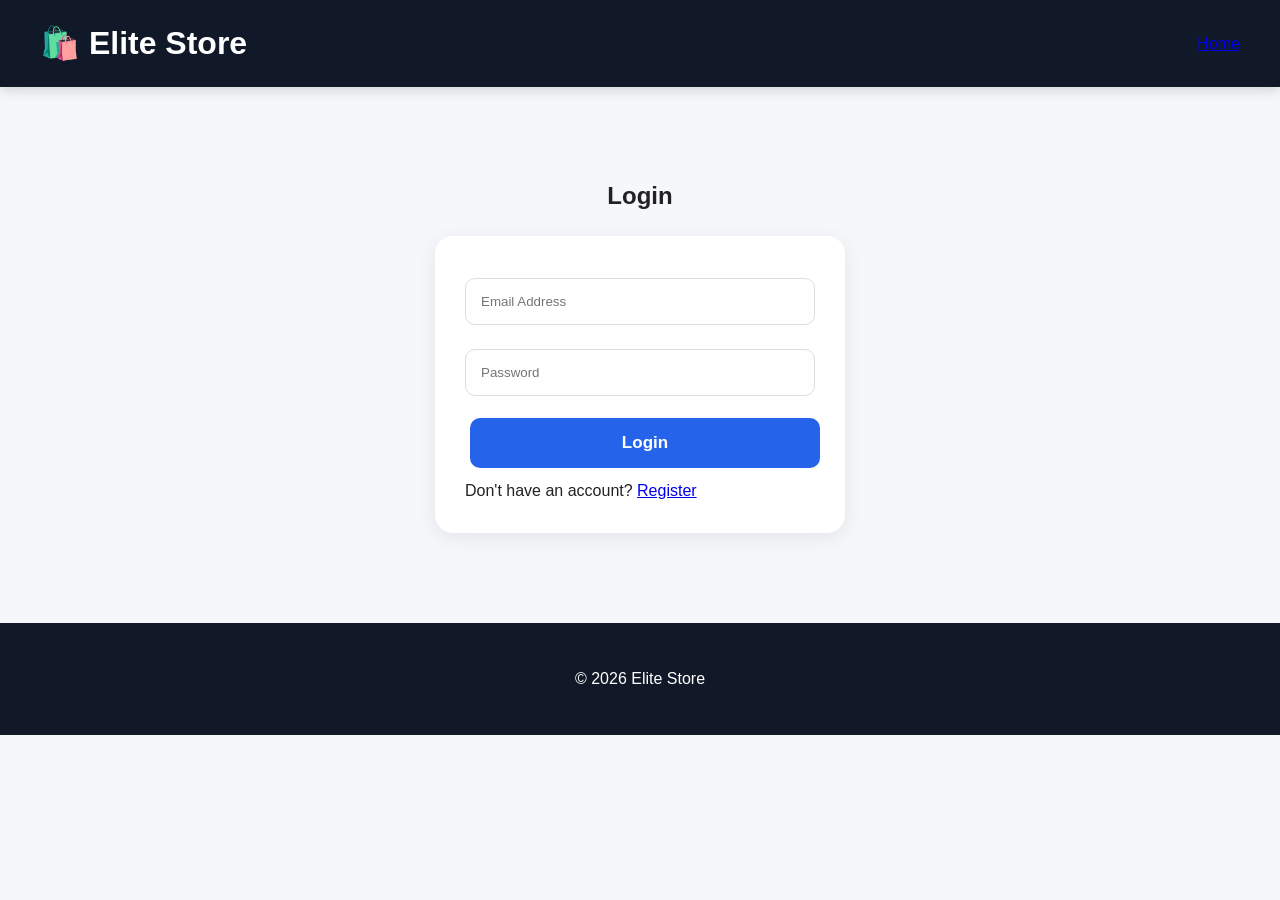
<file: login.html>
<!DOCTYPE html>
<html lang="en">

<head>

<meta charset="UTF-8">
<meta name="viewport" content="width=device-width, initial-scale=1.0">

<title>Login | Elite Store</title>

<link rel="stylesheet" href="style.css">

</head>


<body>


<header>

<h1>🛍️ Elite Store</h1>

<a href="index.html">Home</a>

</header>



<section class="login">


<h2>Login</h2>


<form>


<input type="email" placeholder="Email Address">


<input type="password" placeholder="Password">


<button>
Login
</button>


<p>
Don't have an account?
<a href="#">
Register
</a>
</p>


</form>


</section>



<footer>

<p>
© 2026 Elite Store
</p>

</footer>


</body>

</html>
</file>
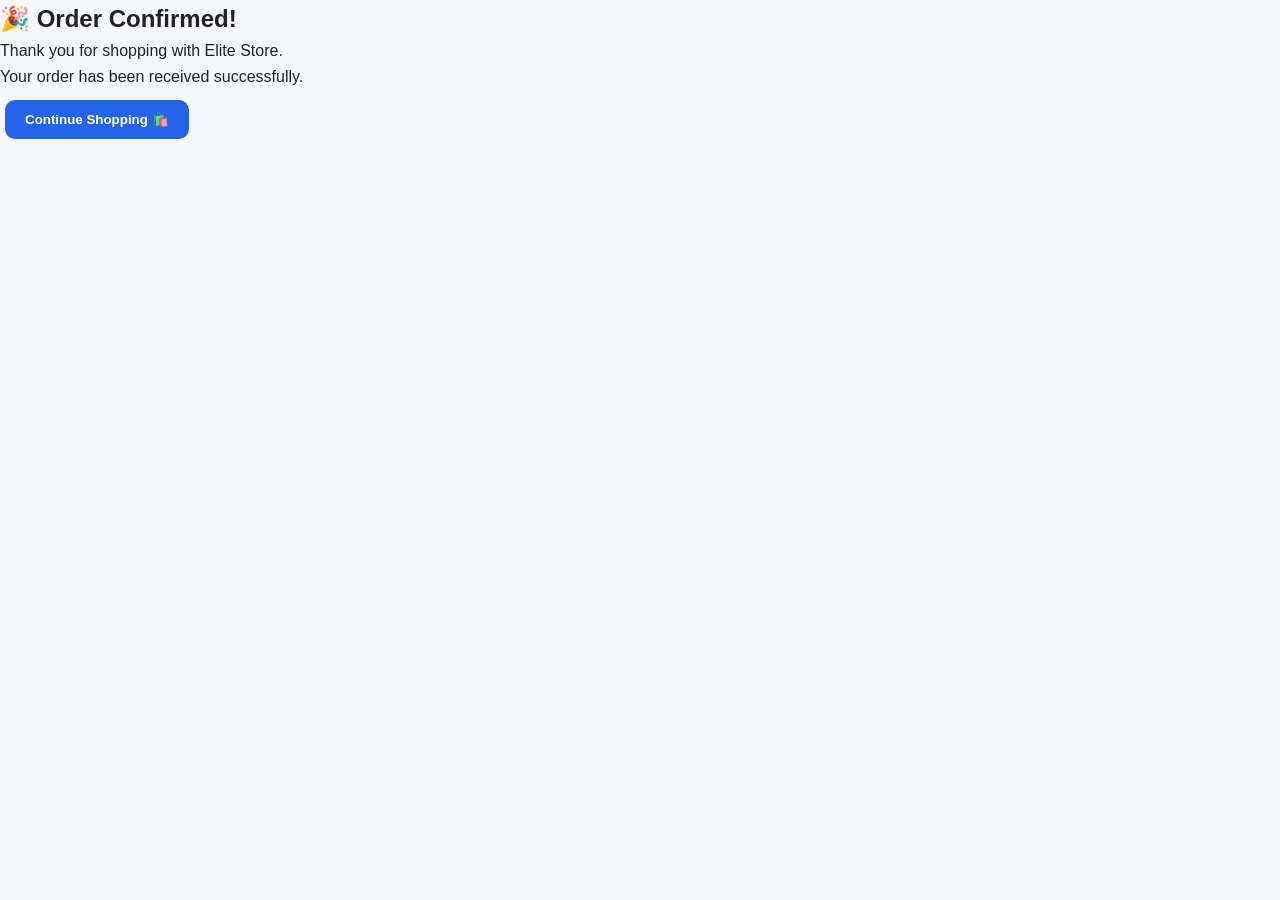
<file: order-success.html>
<!DOCTYPE html>
<html lang="en">

<head>

<meta charset="UTF-8">
<meta name="viewport" content="width=device-width, initial-scale=1.0">

<title>Order Success | Elite Store</title>

<link rel="stylesheet" href="style.css">

</head>

<body>

<section class="success">

<h1>🎉 Order Confirmed!</h1>

<p>
Thank you for shopping with Elite Store.
</p>

<p>
Your order has been received successfully.
</p>

<a href="index.html">
<button>
Continue Shopping 🛍️
</button>
</a>

</section>

</body>

</html>
</file>
<file: style.css>
/* =========================
   ELITE STORE CSS V2
   Part 1
========================= */

*{
    margin:0;
    padding:0;
    box-sizing:border-box;
    font-family:Arial, Helvetica, sans-serif;
}

html{
    scroll-behavior:smooth;
}

body{
    background:#f5f7fb;
    color:#222;
    line-height:1.6;
}

/* =========================
   HEADER
========================= */

header{
    background:#111827;
    color:#fff;
    display:flex;
    justify-content:space-between;
    align-items:center;
    padding:18px 40px;
    flex-wrap:wrap;
    position:sticky;
    top:0;
    z-index:1000;
    box-shadow:0 3px 12px rgba(0,0,0,.15);
}

.logo h1{
    font-size:30px;
    font-weight:bold;
}

.menu-btn{
    display:none;
    background:none;
    border:none;
    color:#fff;
    font-size:28px;
    cursor:pointer;
}

nav{
    display:flex;
    gap:20px;
    align-items:center;
}

nav a{
    color:#fff;
    text-decoration:none;
    font-size:16px;
    font-weight:bold;
    transition:.3s;
}

nav a:hover{
    color:#f59e0b;
}

.cart{
    background:#f59e0b;
    color:#fff;
    padding:10px 18px;
    border-radius:30px;
    font-weight:bold;
    cursor:pointer;
}

/* =========================
   MOBILE
========================= */

@media(max-width:768px){

header{
    padding:15px;
    justify-content:space-between;
}

.logo h1{
    font-size:22px;
}

.menu-btn{
    display:block;
}

nav{
    display:none;
    width:100%;
    flex-direction:column;
    margin-top:15px;
    gap:0;
}

nav.active{
    display:flex;
}

nav a{
    padding:12px;
    border-top:1px solid rgba(255,255,255,.15);
    width:100%;
    text-align:center;
}

.cart{
    padding:8px 14px;
    font-size:14px;
}

}


/* Hero */

.hero{
    background:linear-gradient(135deg,#2563eb,#0f172a);
    color:#fff;
    text-align:center;
    padding:90px 20px;
}

.hero h2{
    font-size:48px;
    margin-bottom:15px;
}

.hero p{
    font-size:20px;
    max-width:700px;
    margin:auto;
}

.hero button{
    margin-top:30px;
    background:#fff;
    color:#111827;
    border:none;
    padding:15px 35px;
    border-radius:35px;
    font-size:17px;
    font-weight:bold;
    cursor:pointer;
    transition:.3s;
}

.hero button:hover{
    background:#f59e0b;
    color:#fff;
}

/* Search */

.search{
    padding:35px 20px;
    text-align:center;
}

.search input{
    width:70%;
    max-width:700px;
    padding:15px 20px;
    border-radius:40px;
    border:1px solid #ddd;
    outline:none;
    font-size:16px;
    transition:.3s;
}

.search input:focus{
    border-color:#2563eb;
    box-shadow:0 0 10px rgba(37,99,235,.25);
}

/* Common Buttons */

button{
    cursor:pointer;
    transition:.3s;
}

button:hover{
    transform:translateY(-2px);
}

/* =========================
   Products
========================= */

.products{
    padding:60px 30px;
}

.products h2{
    text-align:center;
    font-size:34px;
    margin-bottom:40px;
    color:#111827;
}

.product-box{
    display:grid;
    grid-template-columns:repeat(auto-fit,minmax(260px,1fr));
    gap:30px;
}

.card{
    background:#fff;
    border-radius:18px;
    overflow:hidden;
    box-shadow:0 8px 25px rgba(0,0,0,.08);
    transition:.35s;
    text-align:center;
    padding:20px;
}

.card:hover{
    transform:translateY(-10px);
    box-shadow:0 15px 35px rgba(0,0,0,.15);
}

.card img{
    width:100%;
    height:240px;
    object-fit:contain;
    margin-bottom:15px;
    transition:.4s;
}

.card:hover img{
    transform:scale(1.06);
}

.card h3{
    font-size:22px;
    margin:12px 0;
    color:#111827;
}

.card p{
    font-size:22px;
    font-weight:bold;
    color:#16a34a;
    margin-bottom:15px;
}

.card button{
    width:100%;
    border:none;
    padding:13px;
    border-radius:30px;
    margin-top:10px;
    font-size:15px;
    font-weight:bold;
}

.card button:first-of-type{
    background:#2563eb;
    color:white;
}

.card button:first-of-type:hover{
    background:#1d4ed8;
}

.card button:last-of-type{
    background:#f59e0b;
    color:white;
}

.card button:last-of-type:hover{
    background:#d97706;
}

/* Wishlist */

.wish{
    background:#e11d48 !important;
    color:white;
}

.wish:hover{
    background:#be123c !important;
}

/* =========================
   Categories
========================= */

.categories{
    padding:60px 20px;
    text-align:center;
}

.categories h2{
    font-size:34px;
    margin-bottom:35px;
}

.category-box{
    display:flex;
    justify-content:center;
    flex-wrap:wrap;
    gap:25px;
}

.category-box div{
    background:#fff;
    width:180px;
    padding:30px 20px;
    border-radius:18px;
    box-shadow:0 6px 20px rgba(0,0,0,.08);
    font-size:18px;
    font-weight:bold;
    cursor:pointer;
    transition:.35s;
}

.category-box div:hover{
    background:#2563eb;
    color:#fff;
    transform:translateY(-8px);
}

/* =========================
   Trust Section
========================= */

.trust{
    padding:60px 20px;
    text-align:center;
}

.trust h2{
    font-size:34px;
    margin-bottom:35px;
}

.trust-box{
    display:flex;
    flex-wrap:wrap;
    justify-content:center;
    gap:25px;
}

.trust-box div{
    background:#fff;
    width:240px;
    padding:25px;
    border-radius:18px;
    box-shadow:0 6px 20px rgba(0,0,0,.08);
    transition:.3s;
}

.trust-box div:hover{
    transform:translateY(-8px);
}

/* =========================
   Reviews
========================= */

.reviews{
    padding:60px 20px;
    text-align:center;
}

.reviews h2{
    font-size:34px;
    margin-bottom:35px;
}

.review-card{
    max-width:650px;
    margin:20px auto;
    background:#fff;
    padding:25px;
    border-radius:18px;
    box-shadow:0 6px 20px rgba(0,0,0,.08);
}

/* =========================
   Footer
========================= */

footer{
    background:#111827;
    color:#fff;
    text-align:center;
    padding:35px 20px;
    margin-top:60px;
}

footer p{
    margin:8px 0;
}

footer a{
    color:#f59e0b;
    text-decoration:none;
}

footer a:hover{
    text-decoration:underline;
}

/* WhatsApp Floating Button */

.whatsapp{
    position:fixed;
    right:20px;
    bottom:20px;
    width:65px;
    height:65px;
    background:#25D366;
    color:white;
    display:flex;
    justify-content:center;
    align-items:center;
    border-radius:50%;
    font-size:32px;
    text-decoration:none;
    box-shadow:0 8px 20px rgba(0,0,0,.25);
    transition:.3s;
}

.whatsapp:hover{
    transform:scale(1.1);
}

/* =========================
   PRODUCT DETAILS
========================= */

.product-detail{
    display:flex;
    justify-content:center;
    align-items:center;
    gap:50px;
    padding:60px 30px;
    flex-wrap:wrap;
}

.product-detail img{
    width:380px;
    max-width:100%;
    background:#fff;
    padding:20px;
    border-radius:20px;
    box-shadow:0 10px 25px rgba(0,0,0,.1);
}

.product-detail .info{
    max-width:500px;
}

.product-detail h2{
    font-size:36px;
    margin-bottom:15px;
}

.product-detail h3{
    color:#16a34a;
    font-size:30px;
    margin:15px 0;
}

.product-detail p{
    color:#555;
    line-height:1.8;
    margin-bottom:20px;
}

.product-detail button{
    width:220px;
    padding:14px;
    margin:10px 10px 0 0;
    border:none;
    border-radius:30px;
    font-size:16px;
    font-weight:bold;
}

.product-detail button:first-of-type{
    background:#2563eb;
    color:#fff;
}

.product-detail button:last-of-type{
    background:#f59e0b;
    color:#fff;
}

/* =========================
   CART PAGE
========================= */

.cart-page{
    max-width:900px;
    margin:auto;
    padding:50px 20px;
}

.cart-card{
    background:#fff;
    padding:20px;
    margin-bottom:20px;
    border-radius:15px;
    box-shadow:0 5px 15px rgba(0,0,0,.08);
}

.cart-card h3{
    margin-bottom:10px;
}

.cart-card p{
    margin:8px 0;
}

.cart-card button{
    margin:8px 5px;
    padding:10px 18px;
    border:none;
    border-radius:8px;
    color:#fff;
    cursor:pointer;
}

.cart-card button:nth-child(5){
    background:#2563eb;
}

.cart-card button:nth-child(6){
    background:#16a34a;
}

.cart-card button:last-child{
    background:#dc2626;
}

#total{
    text-align:center;
    margin-top:25px;
    font-size:28px;
    color:#16a34a;
}

/* =========================
   CHECKOUT
========================= */

.checkout{
    max-width:700px;
    margin:auto;
    padding:50px 20px;
}

.cart-summary{
    background:#fff;
    padding:25px;
    border-radius:15px;
    margin-bottom:30px;
    box-shadow:0 5px 15px rgba(0,0,0,.08);
}

.cart-summary h2{
    margin-bottom:20px;
}

#orderItems p{
    margin:10px 0;
    border-bottom:1px solid #eee;
    padding-bottom:10px;
}

#orderTotal{
    margin-top:20px;
    color:#16a34a;
    font-size:22px;
}

.checkout input,
.checkout textarea,
.checkout select{
    width:100%;
    padding:15px;
    margin:12px 0;
    border:1px solid #ccc;
    border-radius:10px;
    font-size:16px;
}

.checkout textarea{
    resize:vertical;
    min-height:120px;
}

.checkout button{
    width:100%;
    padding:15px;
    background:#2563eb;
    color:#fff;
    border:none;
    border-radius:10px;
    font-size:18px;
    font-weight:bold;
}

.checkout button:hover{
    background:#1d4ed8;
}

/* ====================================
   CONTACT PAGE
==================================== */

.contact{
    max-width:700px;
    margin:auto;
    padding:60px 20px;
    text-align:center;
}

.contact h2{
    font-size:34px;
    margin-bottom:20px;
}

.contact form{
    background:#fff;
    padding:30px;
    border-radius:18px;
    box-shadow:0 5px 20px rgba(0,0,0,.08);
}

.contact input,
.contact textarea{
    width:100%;
    padding:15px;
    margin:12px 0;
    border:1px solid #ddd;
    border-radius:10px;
    font-size:16px;
}

.contact textarea{
    min-height:150px;
    resize:vertical;
}

.contact button{
    width:100%;
    padding:15px;
    background:#2563eb;
    color:#fff;
    border:none;
    border-radius:10px;
    font-size:18px;
    font-weight:bold;
}

.contact button:hover{
    background:#1d4ed8;
}

/* ====================================
   LOGIN PAGE
==================================== */

.login{
    max-width:450px;
    margin:70px auto;
    padding:20px;
}

.login form{
    background:#fff;
    padding:30px;
    border-radius:18px;
    box-shadow:0 5px 20px rgba(0,0,0,.08);
}

.login h2{
    text-align:center;
    margin-bottom:20px;
}

.login input{
    width:100%;
    padding:15px;
    margin:12px 0;
    border:1px solid #ddd;
    border-radius:10px;
}

.login button{
    width:100%;
    padding:15px;
    border:none;
    background:#2563eb;
    color:#fff;
    border-radius:10px;
    font-size:17px;
    font-weight:bold;
}

/* ====================================
   ADMIN PANEL
==================================== */

.dashboard{
    display:grid;
    grid-template-columns:repeat(auto-fit,minmax(220px,1fr));
    gap:20px;
    margin:30px 0;
}

.card-box{
    background:#fff;
    padding:25px;
    border-radius:18px;
    text-align:center;
    box-shadow:0 5px 20px rgba(0,0,0,.08);
}

.card-box h3{
    font-size:34px;
    color:#2563eb;
    margin-bottom:10px;
}

.card-box p{
    font-size:18px;
    color:#666;
}

#search{
    width:100%;
    padding:15px;
    margin:25px 0;
    border:1px solid #ddd;
    border-radius:10px;
    font-size:16px;
}

#orders{
    margin-top:20px;
}

#orders .cart-card{
    margin-bottom:25px;
}

#orders button{
    margin:8px 5px;
    padding:10px 18px;
    border:none;
    border-radius:8px;
    color:#fff;
    font-weight:bold;
}

#orders button:first-of-type{
    background:#16a34a;
}

#orders button:last-of-type{
    background:#dc2626;
}

/* Export & Clear Buttons */

section button{
    margin:10px 5px;
    padding:12px 20px;
    border:none;
    border-radius:10px;
    background:#2563eb;
    color:#fff;
    font-weight:bold;
}

section button:hover{
    background:#1d4ed8;
}

/* =========================================
   ELITE STORE CSS V2 - FINAL PART
========================================= */

/* Smooth Animation */

*{
    transition:0.3s ease;
}

/* Buttons */

button:hover{
    transform:translateY(-3px);
    box-shadow:0 8px 20px rgba(0,0,0,.15);
}

/* Images */

img{
    max-width:100%;
    display:block;
}

.card img:hover,
.product-detail img:hover{
    transform:scale(1.05);
}

/* Links */

a{
    transition:.3s;
}

a:hover{
    opacity:.9;
}

/* Form Focus */

input:focus,
textarea:focus,
select:focus{
    outline:none;
    border-color:#2563eb;
    box-shadow:0 0 8px rgba(37,99,235,.25);
}

/* Scrollbar */

::-webkit-scrollbar{
    width:10px;
}

::-webkit-scrollbar-track{
    background:#eee;
}

::-webkit-scrollbar-thumb{
    background:#2563eb;
    border-radius:20px;
}

::-webkit-scrollbar-thumb:hover{
    background:#1d4ed8;
}

/* Dark Mode */

body.dark{
    background:#111827;
    color:#fff;
}

body.dark header,
body.dark footer{
    background:#000;
}

body.dark .card,
body.dark .cart-card,
body.dark .card-box,
body.dark .review-card,
body.dark .cart-summary,
body.dark form{
    background:#1f2937;
    color:#fff;
}

body.dark input,
body.dark textarea,
body.dark select{
    background:#374151;
    color:#fff;
    border:1px solid #555;
}

/* Mobile */

@media(max-width:768px){

header{
    flex-direction:column;
    text-align:center;
    gap:15px;
}

nav{
    flex-direction:column;
    width:100%;
}

.hero{
    padding:60px 15px;
}

.hero h2{
    font-size:30px;
}

.hero p{
    font-size:16px;
}

.search input{
    width:95%;
}

.product-box{
    grid-template-columns:repeat(2,1fr);
    gap:10px;
}
}

.product-detail{
    flex-direction:column;
}

.product-detail img{
    width:90%;
}

.dashboard{
    grid-template-columns:1fr;
}

.checkout,
.cart-page,
.contact,
.login{
    width:95%;
    padding:20px;
}

.checkout button,
.contact button,
.login button{
    width:100%;
}

.card button{
    width:100%;
}

.cart-card button{
    width:100%;
    margin:8px 0;
}

.category-box,
.trust-box{
    flex-direction:column;
    align-items:center;
}

.whatsapp{
    width:55px;
    height:55px;
    font-size:28px;
}

}

/* End */
</file>
